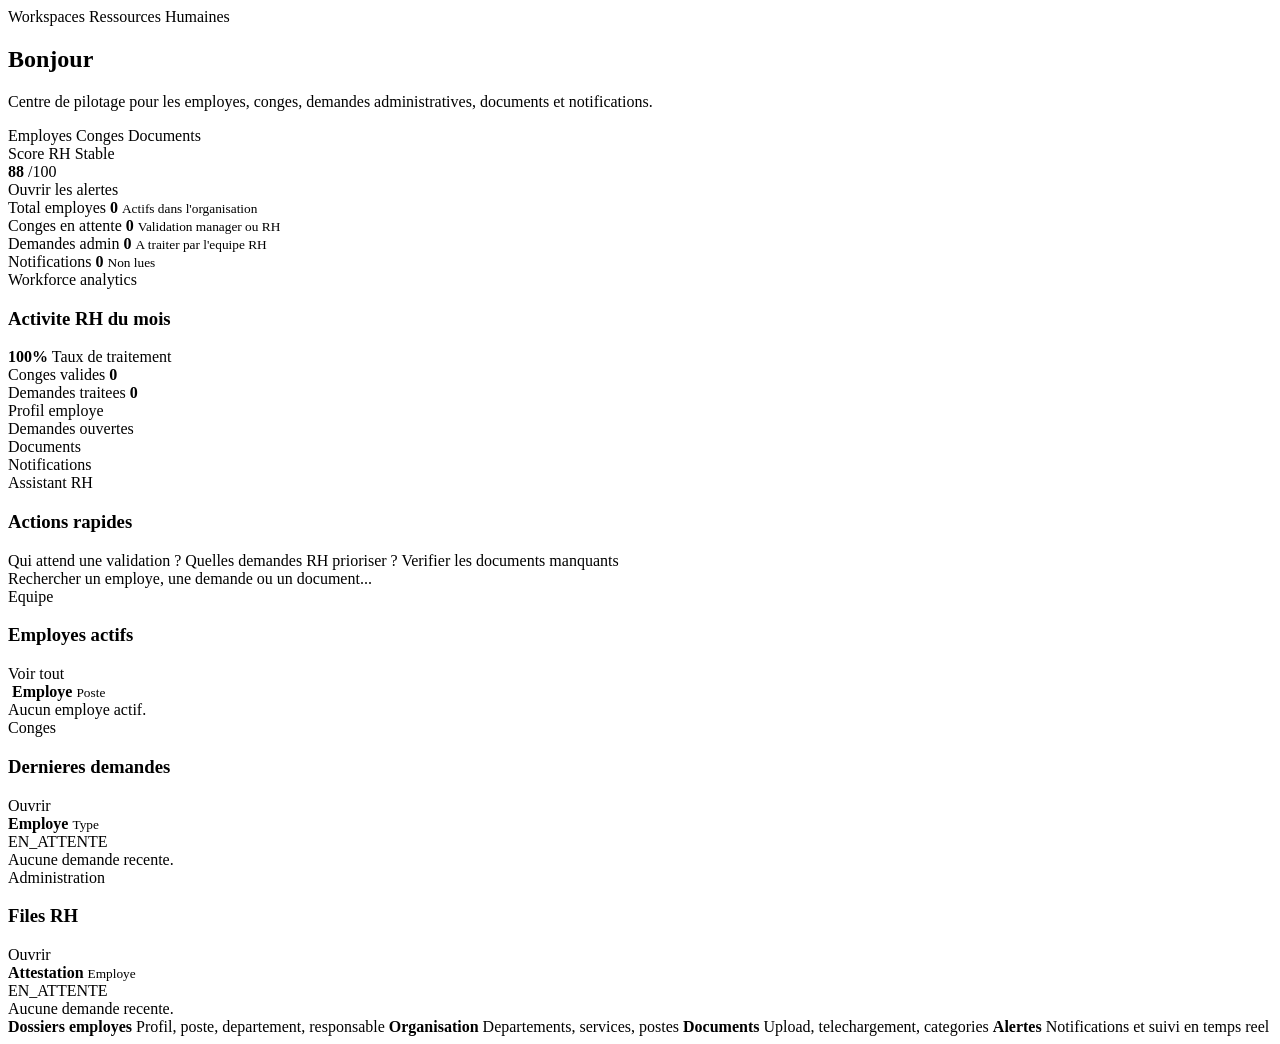
<file: hr-platform/target/classes/templates/dashboard/index.html>
<!DOCTYPE html>
<html lang="fr"
      xmlns:th="http://www.thymeleaf.org"
      xmlns:sec="http://www.thymeleaf.org/extras/spring-security"
      th:replace="~{layout/base :: layout('Command Center RH', ~{::section})}">
<body>
<section class="command-dashboard">
    <div class="command-hero">
        <div class="hero-copy">
            <div class="crumb-line">
                <i class="bi bi-house-door"></i>
                <span>Workspaces</span>
                <i class="bi bi-chevron-right"></i>
                <span>Ressources Humaines</span>
            </div>
            <h2 th:text="${'Bonjour, ' + (utilisateurConnecte != null and utilisateurConnecte.employe != null ? utilisateurConnecte.employe.prenom : 'Utilisateur')}">Bonjour</h2>
            <p>Centre de pilotage pour les employes, conges, demandes administratives, documents et notifications.</p>
            <div class="hero-actions">
                <a th:href="@{/employes}" class="btn btn-soft-pill" sec:authorize="!hasRole('EMPLOYE')">
                    <i class="bi bi-person-plus"></i><span>Employes</span>
                </a>
                <a th:href="@{/conges}" class="btn btn-soft-pill">
                    <i class="bi bi-calendar-check"></i><span>Conges</span>
                </a>
                <a th:href="@{/documents}" class="btn btn-soft-pill">
                    <i class="bi bi-folder2-open"></i><span>Documents</span>
                </a>
            </div>
        </div>
        <div class="score-card">
            <div class="score-card-top">
                <span>Score RH</span>
                <span class="score-trend"><i class="bi bi-caret-up-fill"></i> Stable</span>
            </div>
            <div class="score-meter" th:style="${'--score:' + scoreRh}">
                <div class="meter-arc"></div>
                <div class="meter-value">
                    <strong th:text="${scoreRh}">88</strong>
                    <span>/100</span>
                </div>
            </div>
            <a th:href="@{/notifications}" class="btn btn-dark rounded-pill w-100">Ouvrir les alertes</a>
        </div>
    </div>

    <div class="command-grid">
        <article class="metric-tile tile-lime">
            <div class="tile-icon"><i class="bi bi-people"></i></div>
            <span>Total employes</span>
            <strong th:text="${totalEmployesActifs}">0</strong>
            <small>Actifs dans l'organisation</small>
        </article>
        <article class="metric-tile tile-yellow">
            <div class="tile-icon"><i class="bi bi-calendar2-week"></i></div>
            <span>Conges en attente</span>
            <strong th:text="${congesEnAttente}">0</strong>
            <small>Validation manager ou RH</small>
        </article>
        <article class="metric-tile tile-coral">
            <div class="tile-icon"><i class="bi bi-file-earmark-text"></i></div>
            <span>Demandes admin</span>
            <strong th:text="${demandesAdminEnAttente}">0</strong>
            <small>A traiter par l'equipe RH</small>
        </article>
        <article class="metric-tile tile-blue">
            <div class="tile-icon"><i class="bi bi-bell"></i></div>
            <span>Notifications</span>
            <strong th:text="${notificationsDashboard}">0</strong>
            <small>Non lues</small>
        </article>
    </div>

    <div class="row g-3 align-items-stretch">
        <div class="col-12 col-xl-8">
            <div class="glass-panel workforce-panel h-100">
                <div class="panel-header command-header">
                    <div>
                        <span class="eyebrow">Workforce analytics</span>
                        <h3>Activite RH du mois</h3>
                    </div>
                    <div class="mini-actions">
                        <a th:href="@{/conges}" class="mini-icon" title="Conges"><i class="bi bi-calendar-event"></i></a>
                        <a th:href="@{/demandes}" class="mini-icon" title="Demandes"><i class="bi bi-inboxes"></i></a>
                        <a th:href="@{/documents}" class="mini-icon" title="Documents"><i class="bi bi-cloud-arrow-up"></i></a>
                    </div>
                </div>
                <div class="analytics-layout">
                    <div class="analytics-main">
                        <div class="big-number">
                            <strong th:text="${tauxTraitement + '%'}">100%</strong>
                            <span>Taux de traitement</span>
                        </div>
                        <div class="spark-bars" aria-hidden="true">
                            <span style="height: 36%"></span><span style="height: 52%"></span><span style="height: 42%"></span>
                            <span style="height: 74%"></span><span style="height: 66%"></span><span style="height: 90%"></span>
                            <span style="height: 58%"></span><span style="height: 76%"></span><span style="height: 46%"></span>
                            <span style="height: 86%"></span><span style="height: 62%"></span><span style="height: 70%"></span>
                        </div>
                    </div>
                    <div class="analytics-side">
                        <div class="stat-strip">
                            <span>Conges valides</span>
                            <strong th:text="${congesValides}">0</strong>
                        </div>
                        <div class="stat-strip accent-strip">
                            <span>Demandes traitees</span>
                            <strong th:text="${demandesTraitees}">0</strong>
                        </div>
                    </div>
                </div>
                <div class="flow-track">
                    <div class="flow-step done"><i class="bi bi-check-lg"></i><span>Profil employe</span></div>
                    <div class="flow-step active"><i class="bi bi-hourglass-split"></i><span>Demandes ouvertes</span></div>
                    <div class="flow-step"><i class="bi bi-file-earmark-arrow-up"></i><span>Documents</span></div>
                    <div class="flow-step"><i class="bi bi-bell"></i><span>Notifications</span></div>
                </div>
            </div>
        </div>
        <div class="col-12 col-xl-4">
            <div class="glass-panel assistant-panel h-100">
                <div class="panel-header command-header">
                    <div>
                        <span class="eyebrow">Assistant RH</span>
                        <h3>Actions rapides</h3>
                    </div>
                    <span class="pulse-dot"></span>
                </div>
                <div class="assistant-prompts">
                    <a th:href="@{/conges}" class="prompt-chip">Qui attend une validation ? <i class="bi bi-arrow-right"></i></a>
                    <a th:href="@{/demandes}" class="prompt-chip">Quelles demandes RH prioriser ? <i class="bi bi-arrow-right"></i></a>
                    <a th:href="@{/documents}" class="prompt-chip">Verifier les documents manquants <i class="bi bi-arrow-right"></i></a>
                </div>
                <div class="assistant-search">
                    <i class="bi bi-stars"></i>
                    <span>Rechercher un employe, une demande ou un document...</span>
                    <a th:href="@{/employes}" class="mini-icon"><i class="bi bi-grid-3x3-gap"></i></a>
                </div>
            </div>
        </div>
    </div>

    <div class="row g-3 mt-1">
        <div class="col-12 col-xxl-4">
            <div class="glass-panel h-100">
                <div class="panel-header command-header">
                    <div>
                        <span class="eyebrow">Equipe</span>
                        <h3>Employes actifs</h3>
                    </div>
                    <a th:href="@{/employes}" class="btn btn-sm btn-light rounded-pill">Voir tout</a>
                </div>
                <div class="employee-stack">
                    <a th:each="employe : ${employesPreview}"
                       th:href="@{/employes/{id}(id=${employe.id})}"
                       class="employee-row">
                        <img th:src="${'https://api.dicebear.com/9.x/personas/png?seed=' + employe.matricule}"
                             th:alt="${employe.nomComplet}">
                        <span>
                            <strong th:text="${employe.nomComplet}">Employe</strong>
                            <small th:text="${employe.poste != null ? employe.poste.libelle : 'Poste a completer'}">Poste</small>
                        </span>
                        <i class="bi bi-arrow-up-right"></i>
                    </a>
                    <div th:if="${#lists.isEmpty(employesPreview)}" class="empty-state">Aucun employe actif.</div>
                </div>
            </div>
        </div>
        <div class="col-12 col-xxl-4">
            <div class="glass-panel h-100">
                <div class="panel-header command-header">
                    <div>
                        <span class="eyebrow">Conges</span>
                        <h3>Dernieres demandes</h3>
                    </div>
                    <a th:href="@{/conges}" class="btn btn-sm btn-light rounded-pill">Ouvrir</a>
                </div>
                <div class="request-list">
                    <div th:each="demande : ${recentConges}" class="request-item">
                        <div>
                            <strong th:text="${demande.employe != null ? demande.employe.nomComplet : '-'}">Employe</strong>
                            <small th:text="${demande.type + ' - ' + demande.dateDebut + ' au ' + demande.dateFin}">Type</small>
                        </div>
                        <span th:class="${'status-badge status-' + demande.statut}" th:text="${demande.statut}">EN_ATTENTE</span>
                    </div>
                    <div th:if="${#lists.isEmpty(recentConges)}" class="empty-state">Aucune demande recente.</div>
                </div>
            </div>
        </div>
        <div class="col-12 col-xxl-4">
            <div class="glass-panel h-100">
                <div class="panel-header command-header">
                    <div>
                        <span class="eyebrow">Administration</span>
                        <h3>Files RH</h3>
                    </div>
                    <a th:href="@{/demandes}" class="btn btn-sm btn-light rounded-pill">Ouvrir</a>
                </div>
                <div class="request-list">
                    <div th:each="demande : ${recentDemandesAdmin}" class="request-item">
                        <div>
                            <strong th:text="${demande.typeDemande}">Attestation</strong>
                            <small th:text="${demande.employe != null ? demande.employe.nomComplet : '-'}">Employe</small>
                        </div>
                        <span th:class="${'status-badge status-' + demande.statut}" th:text="${demande.statut}">EN_ATTENTE</span>
                    </div>
                    <div th:if="${#lists.isEmpty(recentDemandesAdmin)}" class="empty-state">Aucune demande recente.</div>
                </div>
            </div>
        </div>
    </div>

    <div class="feature-dock">
        <a th:href="@{/employes}" class="feature-card" sec:authorize="!hasRole('EMPLOYE')">
            <i class="bi bi-person-vcard"></i>
            <strong>Dossiers employes</strong>
            <span>Profil, poste, departement, responsable</span>
        </a>
        <a th:href="@{/departements}" class="feature-card" sec:authorize="hasAnyRole('ADMIN','RESPONSABLE_RH')">
            <i class="bi bi-diagram-3"></i>
            <strong>Organisation</strong>
            <span>Departements, services, postes</span>
        </a>
        <a th:href="@{/documents}" class="feature-card">
            <i class="bi bi-cloud-arrow-up"></i>
            <strong>Documents</strong>
            <span>Upload, telechargement, categories</span>
        </a>
        <a th:href="@{/notifications}" class="feature-card">
            <i class="bi bi-bell"></i>
            <strong>Alertes</strong>
            <span>Notifications et suivi en temps reel</span>
        </a>
    </div>
</section>
</body>
</html>
</file>
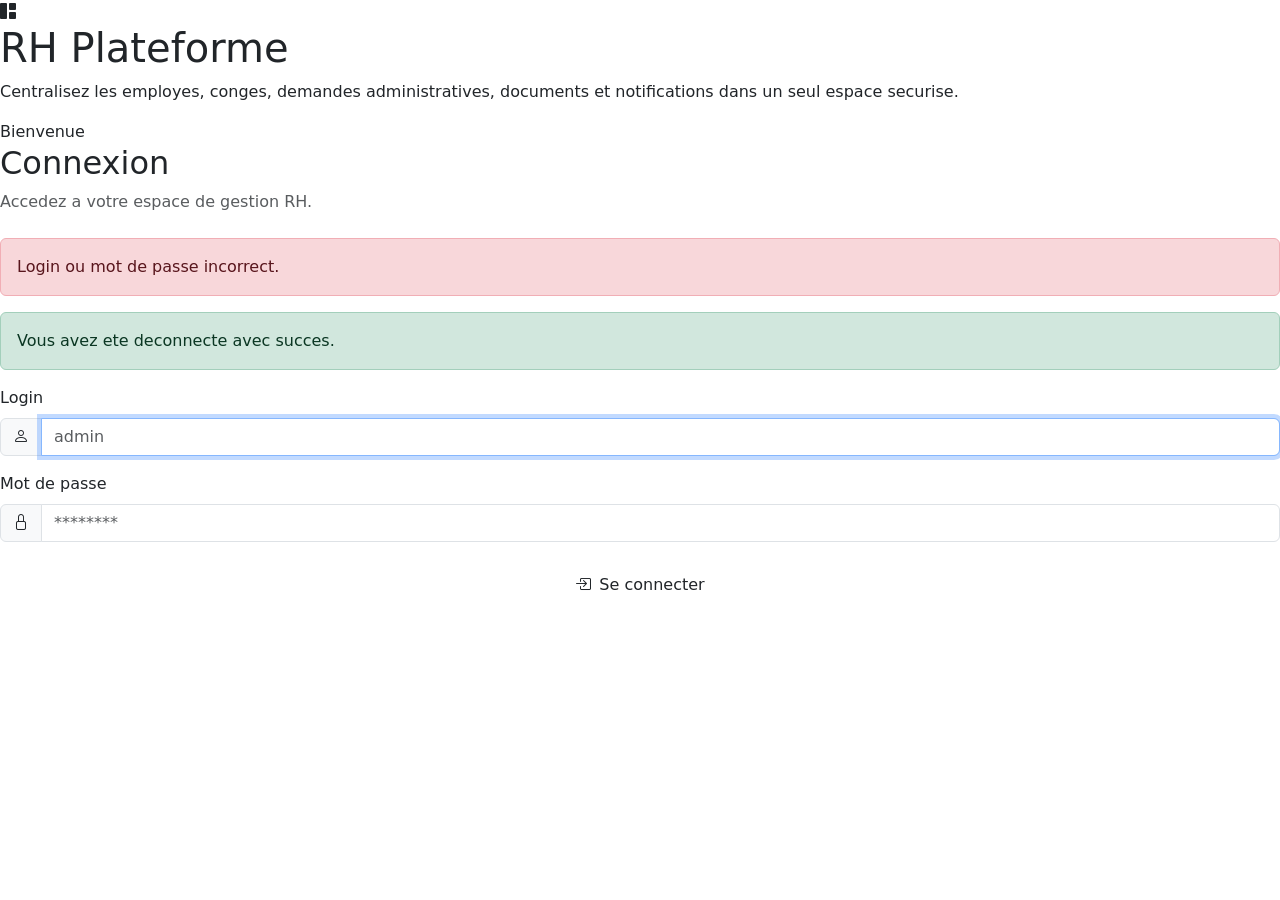
<file: hr-platform/target/classes/templates/auth/login.html>
<!DOCTYPE html>
<html lang="fr" xmlns:th="http://www.thymeleaf.org">
<head>
    <meta charset="UTF-8">
    <meta name="viewport" content="width=device-width, initial-scale=1">
    <title>Connexion - RH Plateforme</title>
    <link rel="preconnect" href="https://fonts.googleapis.com">
    <link rel="preconnect" href="https://fonts.gstatic.com" crossorigin>
    <link href="https://fonts.googleapis.com/css2?family=Nunito:wght@400;600;700;800&display=swap" rel="stylesheet">
    <link href="https://cdn.jsdelivr.net/npm/bootstrap@5.3.3/dist/css/bootstrap.min.css" rel="stylesheet">
    <link href="https://cdn.jsdelivr.net/npm/bootstrap-icons@1.11.3/font/bootstrap-icons.css" rel="stylesheet">
    <link rel="icon" type="image/svg+xml" th:href="@{/favicon.svg}">
    <link rel="stylesheet" th:href="@{/css/main.css}">
</head>
<body class="login-body">
<main class="login-shell">
    <section class="login-card">
        <div class="login-panel">
            <div class="login-logo"><i class="bi bi-grid-1x2-fill"></i></div>
            <h1>RH Plateforme</h1>
            <p>Centralisez les employes, conges, demandes administratives, documents et notifications dans un seul espace securise.</p>
        </div>
        <div class="login-form-panel">
            <div class="mb-4">
                <span class="login-kicker">Bienvenue</span>
                <h2>Connexion</h2>
                <p class="text-muted mb-0">Accedez a votre espace de gestion RH.</p>
            </div>

            <div th:if="${param.error}" class="alert alert-danger">
                Login ou mot de passe incorrect.
            </div>
            <div th:if="${param.logout}" class="alert alert-success">
                Vous avez ete deconnecte avec succes.
            </div>

            <form th:action="@{/login}" method="post">
                <input type="hidden" th:name="${_csrf.parameterName}" th:value="${_csrf.token}">
                <div class="mb-3">
                    <label for="login" class="form-label">Login</label>
                    <div class="input-group">
                        <span class="input-group-text"><i class="bi bi-person"></i></span>
                        <input type="text" id="login" name="login" class="form-control" placeholder="admin" autocomplete="username" required autofocus>
                    </div>
                </div>
                <div class="mb-4">
                    <label for="motDePasse" class="form-label">Mot de passe</label>
                    <div class="input-group">
                        <span class="input-group-text"><i class="bi bi-lock"></i></span>
                        <input type="password" id="motDePasse" name="motDePasse" class="form-control" placeholder="********" autocomplete="current-password" required>
                    </div>
                </div>
                <button type="submit" class="btn btn-accent w-100">
                    <i class="bi bi-box-arrow-in-right me-2"></i>Se connecter
                </button>
            </form>
        </div>
    </section>
</main>
<script src="https://cdn.jsdelivr.net/npm/bootstrap@5.3.3/dist/js/bootstrap.bundle.min.js"></script>
</body>
</html>
</file>
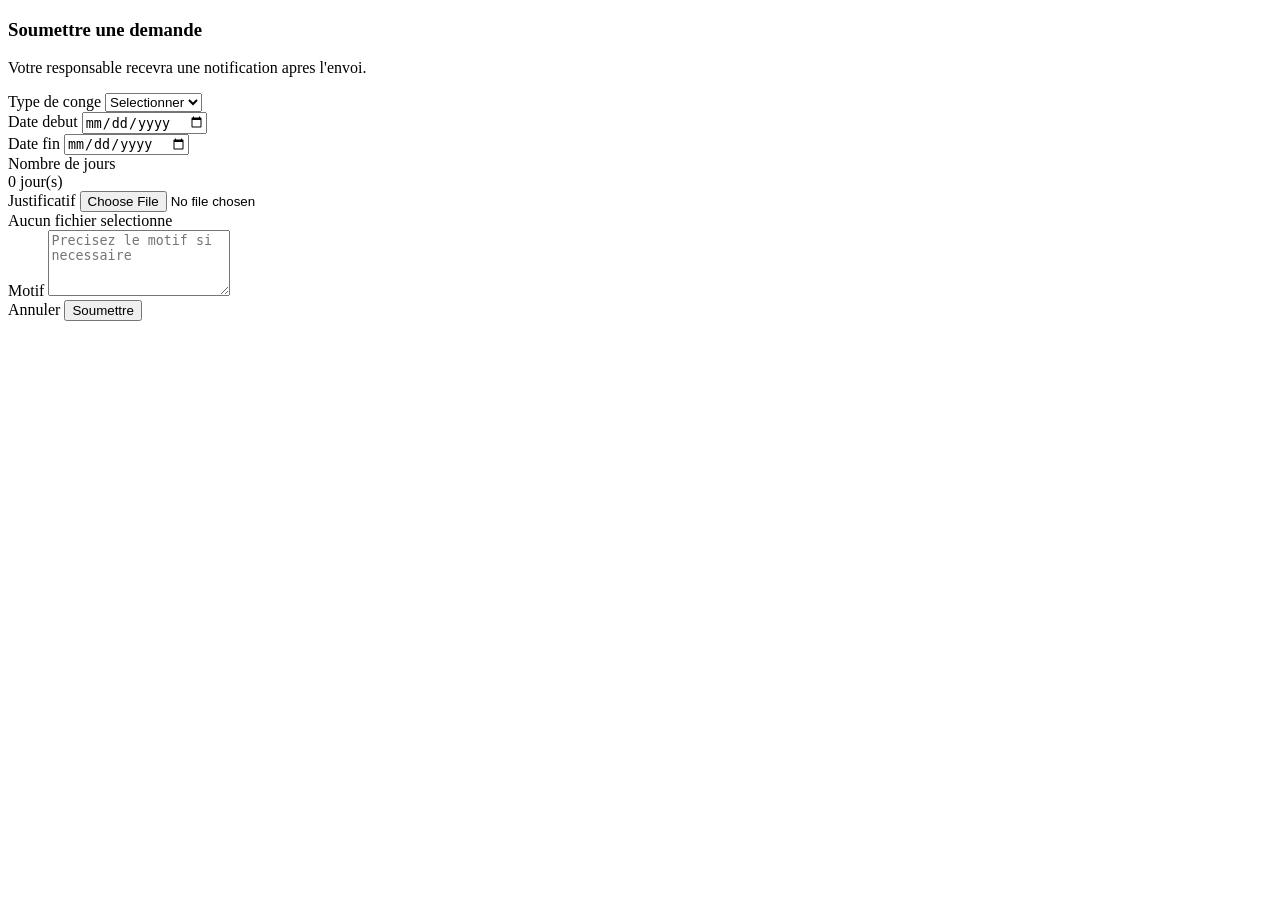
<file: hr-platform/target/classes/templates/conges/form.html>
<!DOCTYPE html>
<html lang="fr"
      xmlns:th="http://www.thymeleaf.org"
      th:replace="~{layout/base :: layout('Nouvelle demande de conge', ~{::section})}">
<body>
<section>
    <div class="form-panel">
        <div class="panel-header">
            <div>
                <h3>Soumettre une demande</h3>
                <p class="mb-0">Votre responsable recevra une notification apres l'envoi.</p>
            </div>
        </div>

        <form th:action="@{/conges/soumettre}" th:object="${demandeConge}" method="post" enctype="multipart/form-data" class="row g-3">
            <input type="hidden" th:name="${_csrf.parameterName}" th:value="${_csrf.token}">
            <div class="col-md-4">
                <label class="form-label">Type de conge</label>
                <select class="form-select" th:field="*{type}" required>
                    <option value="">Selectionner</option>
                    <option th:each="type : ${types}" th:value="${type}" th:text="${type}">ANNUEL</option>
                </select>
                <div class="text-danger small" th:if="${#fields.hasErrors('type')}" th:errors="*{type}"></div>
            </div>
            <div class="col-md-4">
                <label class="form-label">Date debut</label>
                <input type="date" class="form-control" id="dateDebut" th:field="*{dateDebut}" required>
                <div class="text-danger small" th:if="${#fields.hasErrors('dateDebut')}" th:errors="*{dateDebut}"></div>
            </div>
            <div class="col-md-4">
                <label class="form-label">Date fin</label>
                <input type="date" class="form-control" id="dateFin" th:field="*{dateFin}" required>
                <div class="text-danger small" th:if="${#fields.hasErrors('dateFin')}" th:errors="*{dateFin}"></div>
            </div>
            <div class="col-md-4">
                <label class="form-label">Nombre de jours</label>
                <div class="form-control bg-light" id="nombreJours">0 jour(s)</div>
            </div>
            <div class="col-md-8 file-field">
                <label class="form-label">Justificatif</label>
                <input type="file" name="justificatif" class="form-control">
                <div class="form-text selected-file">Aucun fichier selectionne</div>
            </div>
            <div class="col-12">
                <label class="form-label">Motif</label>
                <textarea class="form-control" rows="4" th:field="*{motif}" placeholder="Precisez le motif si necessaire"></textarea>
            </div>
            <div class="col-12 d-flex justify-content-end gap-2">
                <a th:href="@{/conges}" class="btn btn-light">Annuler</a>
                <button type="submit" class="btn btn-accent">
                    <i class="bi bi-send me-2"></i>Soumettre
                </button>
            </div>
        </form>
    </div>
</section>
</body>
</html>
</file>
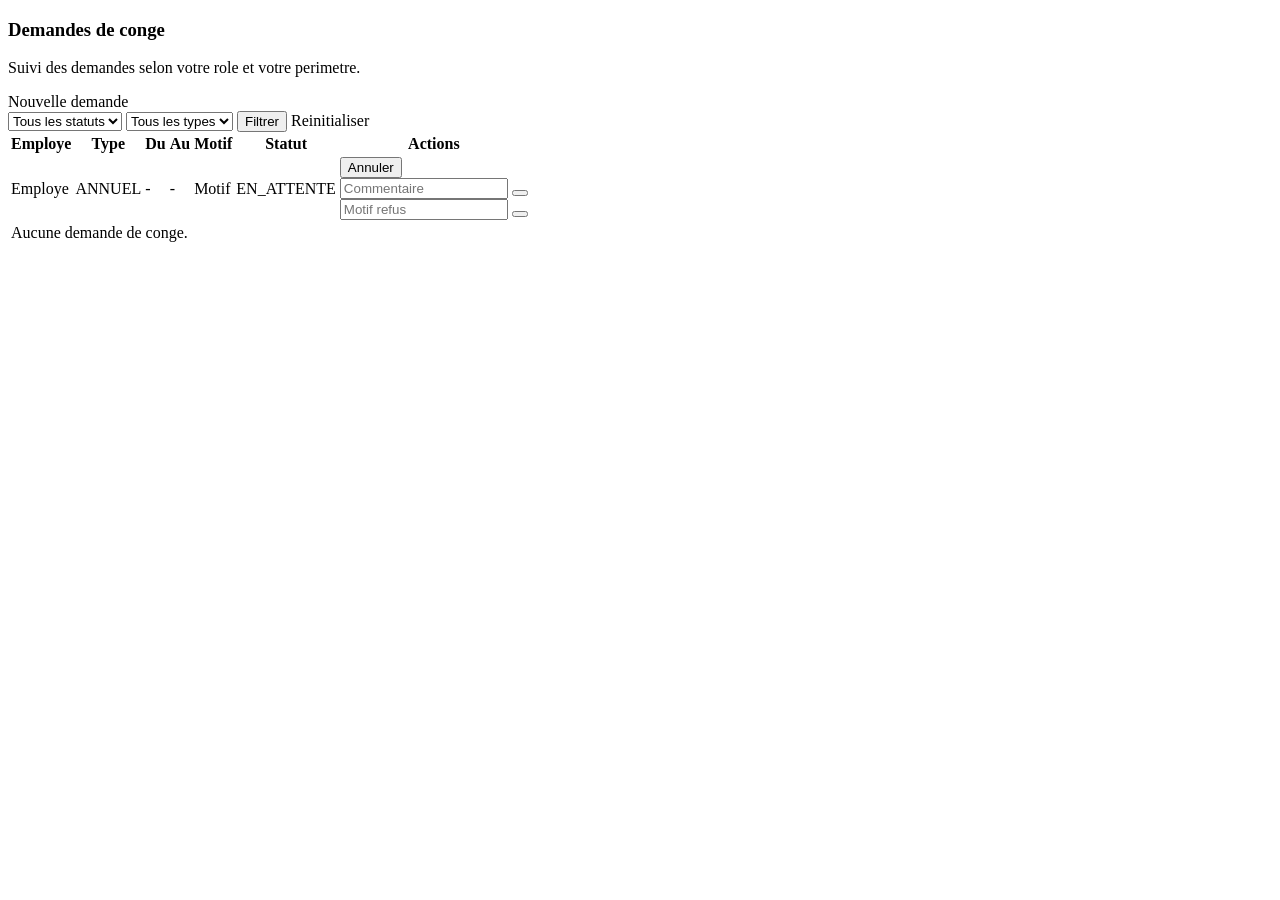
<file: hr-platform/target/classes/templates/conges/list.html>
<!DOCTYPE html>
<html lang="fr"
      xmlns:th="http://www.thymeleaf.org"
      xmlns:sec="http://www.thymeleaf.org/extras/spring-security"
      th:replace="~{layout/base :: layout('Conges & Absences', ~{::section})}">
<body>
<section>
    <div class="panel">
        <div class="panel-header">
            <div>
                <h3>Demandes de conge</h3>
                <p class="mb-0">Suivi des demandes selon votre role et votre perimetre.</p>
            </div>
            <a th:href="@{/conges/nouveau}" class="btn btn-accent">
                <i class="bi bi-plus-lg me-2"></i>Nouvelle demande
            </a>
        </div>

        <form th:action="@{/conges}" method="get" class="filter-row">
            <select class="form-select" name="statut" style="max-width: 220px;">
                <option value="">Tous les statuts</option>
                <option th:each="statut : ${statuts}" th:value="${statut}" th:selected="${statutFiltre == statut}" th:text="${statut}">Statut</option>
            </select>
            <select class="form-select" name="type" style="max-width: 220px;">
                <option value="">Tous les types</option>
                <option th:each="type : ${types}" th:value="${type}" th:selected="${typeFiltre == type}" th:text="${type}">Type</option>
            </select>
            <button type="submit" class="btn btn-outline-primary">Filtrer</button>
            <a th:href="@{/conges}" class="btn btn-light">Reinitialiser</a>
        </form>

        <div class="table-responsive">
            <table class="table align-middle">
                <thead>
                <tr>
                    <th>Employe</th>
                    <th>Type</th>
                    <th>Du</th>
                    <th>Au</th>
                    <th>Motif</th>
                    <th>Statut</th>
                    <th class="text-end">Actions</th>
                </tr>
                </thead>
                <tbody>
                <tr th:each="demande : ${demandes}">
                    <td th:text="${demande.employe != null ? demande.employe.nomComplet : '-'}">Employe</td>
                    <td th:text="${demande.type}">ANNUEL</td>
                    <td th:text="${demande.dateDebut}">-</td>
                    <td th:text="${demande.dateFin}">-</td>
                    <td th:text="${demande.motif ?: '-'}">Motif</td>
                    <td><span th:class="'status-badge status-' + ${demande.statut}" th:text="${demande.statut}">EN_ATTENTE</span></td>
                    <td class="text-end">
                        <div class="d-flex flex-column flex-xl-row justify-content-end gap-1">
                            <form th:if="${demande.statut.name() == 'EN_ATTENTE'
                                      and utilisateurConnecte != null
                                      and utilisateurConnecte.employe != null
                                      and demande.employe != null
                                      and demande.employe.id == utilisateurConnecte.employe.id}"
                                  th:action="@{/conges/{id}/annuler(id=${demande.id})}" method="post" class="confirm-delete">
                                <input type="hidden" th:name="${_csrf.parameterName}" th:value="${_csrf.token}">
                                <button type="submit" class="btn btn-sm btn-outline-secondary btn-compact">
                                    <i class="bi bi-x-circle"></i><span>Annuler</span>
                                </button>
                            </form>
                            <form th:if="${demande.statut.name() == 'EN_ATTENTE'}"
                                  th:action="@{/conges/{id}/valider(id=${demande.id})}" method="post"
                                  class="d-flex gap-1 justify-content-end"
                                  sec:authorize="hasAnyRole('RESPONSABLE_HIERARCHIQUE','RESPONSABLE_RH','ADMIN')">
                                <input type="hidden" th:name="${_csrf.parameterName}" th:value="${_csrf.token}">
                                <input type="text" name="commentaire" class="form-control form-control-sm" placeholder="Commentaire" style="max-width: 160px;">
                                <button type="submit" class="btn btn-sm btn-success btn-compact">
                                    <i class="bi bi-check-lg"></i>
                                </button>
                            </form>
                            <form th:if="${demande.statut.name() == 'EN_ATTENTE'}"
                                  th:action="@{/conges/{id}/refuser(id=${demande.id})}" method="post"
                                  class="d-flex gap-1 justify-content-end"
                                  sec:authorize="hasAnyRole('RESPONSABLE_HIERARCHIQUE','RESPONSABLE_RH','ADMIN')">
                                <input type="hidden" th:name="${_csrf.parameterName}" th:value="${_csrf.token}">
                                <input type="text" name="commentaire" class="form-control form-control-sm" placeholder="Motif refus" style="max-width: 160px;">
                                <button type="submit" class="btn btn-sm btn-danger btn-compact">
                                    <i class="bi bi-x-lg"></i>
                                </button>
                            </form>
                        </div>
                    </td>
                </tr>
                <tr th:if="${#lists.isEmpty(demandes)}">
                    <td colspan="7" class="empty-state">Aucune demande de conge.</td>
                </tr>
                </tbody>
            </table>
        </div>
    </div>
</section>
</body>
</html>
</file>
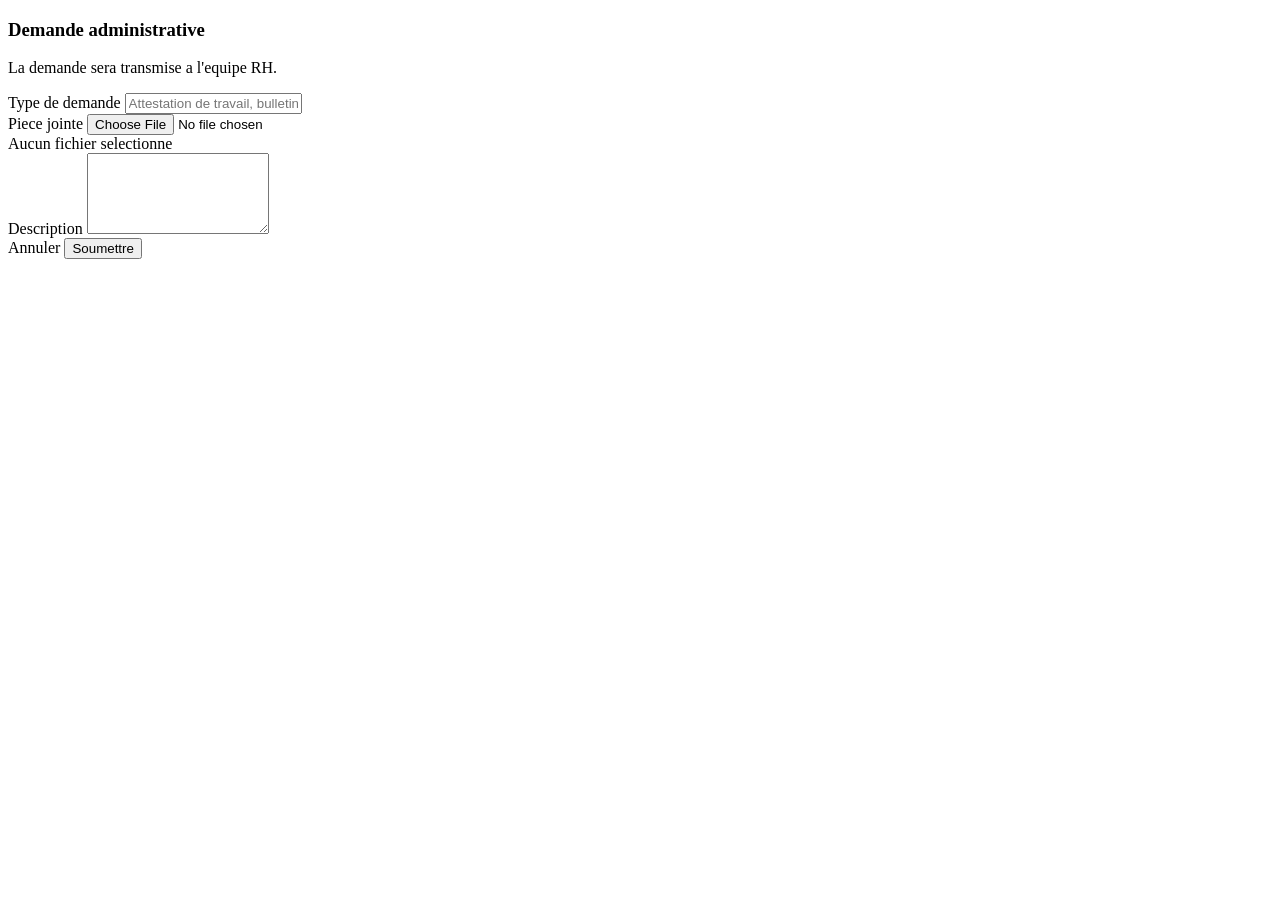
<file: hr-platform/target/classes/templates/demandes/form.html>
<!DOCTYPE html>
<html lang="fr"
      xmlns:th="http://www.thymeleaf.org"
      th:replace="~{layout/base :: layout('Nouvelle demande administrative', ~{::section})}">
<body>
<section>
    <div class="form-panel">
        <div class="panel-header">
            <div>
                <h3>Demande administrative</h3>
                <p class="mb-0">La demande sera transmise a l'equipe RH.</p>
            </div>
        </div>

        <form th:action="@{/demandes/soumettre}" th:object="${demandeAdministrative}" method="post" enctype="multipart/form-data" class="row g-3">
            <input type="hidden" th:name="${_csrf.parameterName}" th:value="${_csrf.token}">
            <div class="col-md-5">
                <label class="form-label">Type de demande</label>
                <input type="text" class="form-control" th:field="*{typeDemande}" placeholder="Attestation de travail, bulletin..." required>
                <div class="text-danger small" th:if="${#fields.hasErrors('typeDemande')}" th:errors="*{typeDemande}"></div>
            </div>
            <div class="col-md-7 file-field">
                <label class="form-label">Piece jointe</label>
                <input type="file" name="pieceJointe" class="form-control">
                <div class="form-text selected-file">Aucun fichier selectionne</div>
            </div>
            <div class="col-12">
                <label class="form-label">Description</label>
                <textarea class="form-control" rows="5" th:field="*{description}" required></textarea>
                <div class="text-danger small" th:if="${#fields.hasErrors('description')}" th:errors="*{description}"></div>
            </div>
            <div class="col-12 d-flex justify-content-end gap-2">
                <a th:href="@{/demandes}" class="btn btn-light">Annuler</a>
                <button type="submit" class="btn btn-accent">
                    <i class="bi bi-send me-2"></i>Soumettre
                </button>
            </div>
        </form>
    </div>
</section>
</body>
</html>
</file>
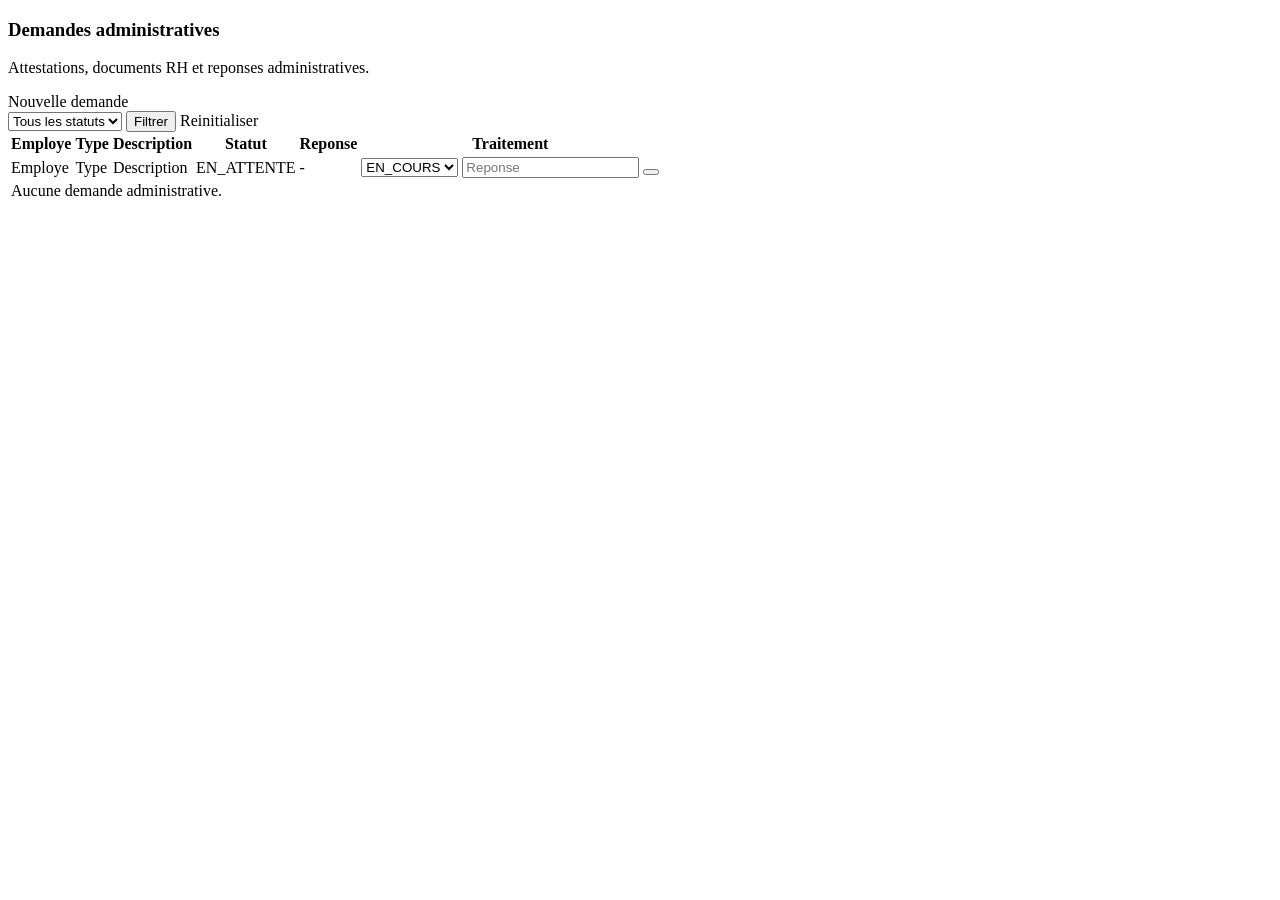
<file: hr-platform/target/classes/templates/demandes/list.html>
<!DOCTYPE html>
<html lang="fr"
      xmlns:th="http://www.thymeleaf.org"
      xmlns:sec="http://www.thymeleaf.org/extras/spring-security"
      th:replace="~{layout/base :: layout('Demandes Admin', ~{::section})}">
<body>
<section>
    <div class="panel">
        <div class="panel-header">
            <div>
                <h3>Demandes administratives</h3>
                <p class="mb-0">Attestations, documents RH et reponses administratives.</p>
            </div>
            <a th:href="@{/demandes/nouvelle}" class="btn btn-accent">
                <i class="bi bi-plus-lg me-2"></i>Nouvelle demande
            </a>
        </div>

        <form th:action="@{/demandes}" method="get" class="filter-row">
            <select class="form-select" name="statut" style="max-width: 240px;">
                <option value="">Tous les statuts</option>
                <option th:each="statut : ${statuts}" th:value="${statut}" th:selected="${statutFiltre == statut}" th:text="${statut}">Statut</option>
            </select>
            <button type="submit" class="btn btn-outline-primary">Filtrer</button>
            <a th:href="@{/demandes}" class="btn btn-light">Reinitialiser</a>
        </form>

        <div class="table-responsive">
            <table class="table align-middle">
                <thead>
                <tr>
                    <th>Employe</th>
                    <th>Type</th>
                    <th>Description</th>
                    <th>Statut</th>
                    <th>Reponse</th>
                    <th class="text-end">Traitement</th>
                </tr>
                </thead>
                <tbody>
                <tr th:each="demande : ${demandes}">
                    <td th:text="${demande.employe != null ? demande.employe.nomComplet : '-'}">Employe</td>
                    <td class="fw-bold" th:text="${demande.typeDemande}">Type</td>
                    <td th:text="${demande.description}">Description</td>
                    <td><span th:class="'status-badge status-' + ${demande.statut}" th:text="${demande.statut}">EN_ATTENTE</span></td>
                    <td th:text="${demande.reponse ?: '-'}">-</td>
                    <td class="text-end">
                        <form th:action="@{/demandes/{id}/traiter(id=${demande.id})}" method="post" class="d-flex flex-wrap justify-content-end gap-1"
                              sec:authorize="hasAnyRole('RESPONSABLE_RH','ADMIN')">
                            <input type="hidden" th:name="${_csrf.parameterName}" th:value="${_csrf.token}">
                            <select name="statut" class="form-select form-select-sm" style="max-width: 150px;">
                                <option value="EN_COURS">EN_COURS</option>
                                <option value="VALIDEE">VALIDEE</option>
                                <option value="REFUSEE">REFUSEE</option>
                                <option value="CLOTUREE">CLOTUREE</option>
                            </select>
                            <input type="text" name="reponse" class="form-control form-control-sm" placeholder="Reponse" style="max-width: 220px;" required>
                            <button type="submit" class="btn btn-sm btn-accent btn-compact">
                                <i class="bi bi-check2-circle"></i>
                            </button>
                        </form>
                    </td>
                </tr>
                <tr th:if="${#lists.isEmpty(demandes)}">
                    <td colspan="6" class="empty-state">Aucune demande administrative.</td>
                </tr>
                </tbody>
            </table>
        </div>
    </div>
</section>
</body>
</html>
</file>
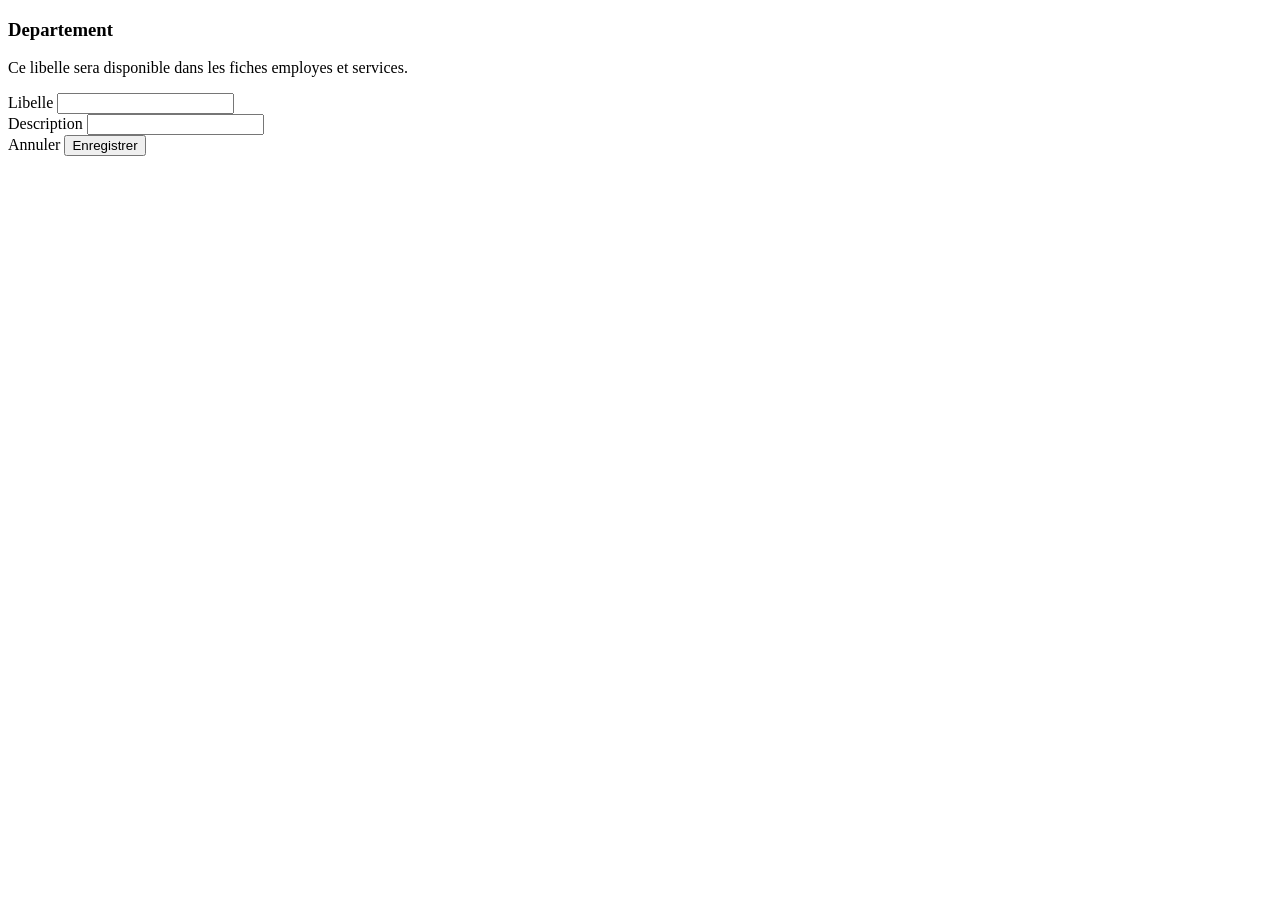
<file: hr-platform/target/classes/templates/departements/form.html>
<!DOCTYPE html>
<html lang="fr"
      xmlns:th="http://www.thymeleaf.org"
      th:replace="~{layout/base :: layout('Departement', ~{::section})}">
<body>
<section>
    <div class="form-panel">
        <div class="panel-header">
            <div>
                <h3 th:text="${departement.id == null ? 'Nouveau departement' : 'Modifier departement'}">Departement</h3>
                <p class="mb-0">Ce libelle sera disponible dans les fiches employes et services.</p>
            </div>
        </div>
        <form th:action="@{/departements/sauvegarder}" th:object="${departement}" method="post" class="row g-3">
            <input type="hidden" th:name="${_csrf.parameterName}" th:value="${_csrf.token}">
            <input type="hidden" th:field="*{id}">
            <div class="col-md-5">
                <label class="form-label">Libelle</label>
                <input type="text" class="form-control" th:field="*{libelle}" required>
                <div class="text-danger small" th:if="${#fields.hasErrors('libelle')}" th:errors="*{libelle}"></div>
            </div>
            <div class="col-md-7">
                <label class="form-label">Description</label>
                <input type="text" class="form-control" th:field="*{description}">
            </div>
            <div class="col-12 d-flex justify-content-end gap-2">
                <a th:href="@{/departements}" class="btn btn-light">Annuler</a>
                <button type="submit" class="btn btn-accent">
                    <i class="bi bi-save me-2"></i>Enregistrer
                </button>
            </div>
        </form>
    </div>
</section>
</body>
</html>
</file>
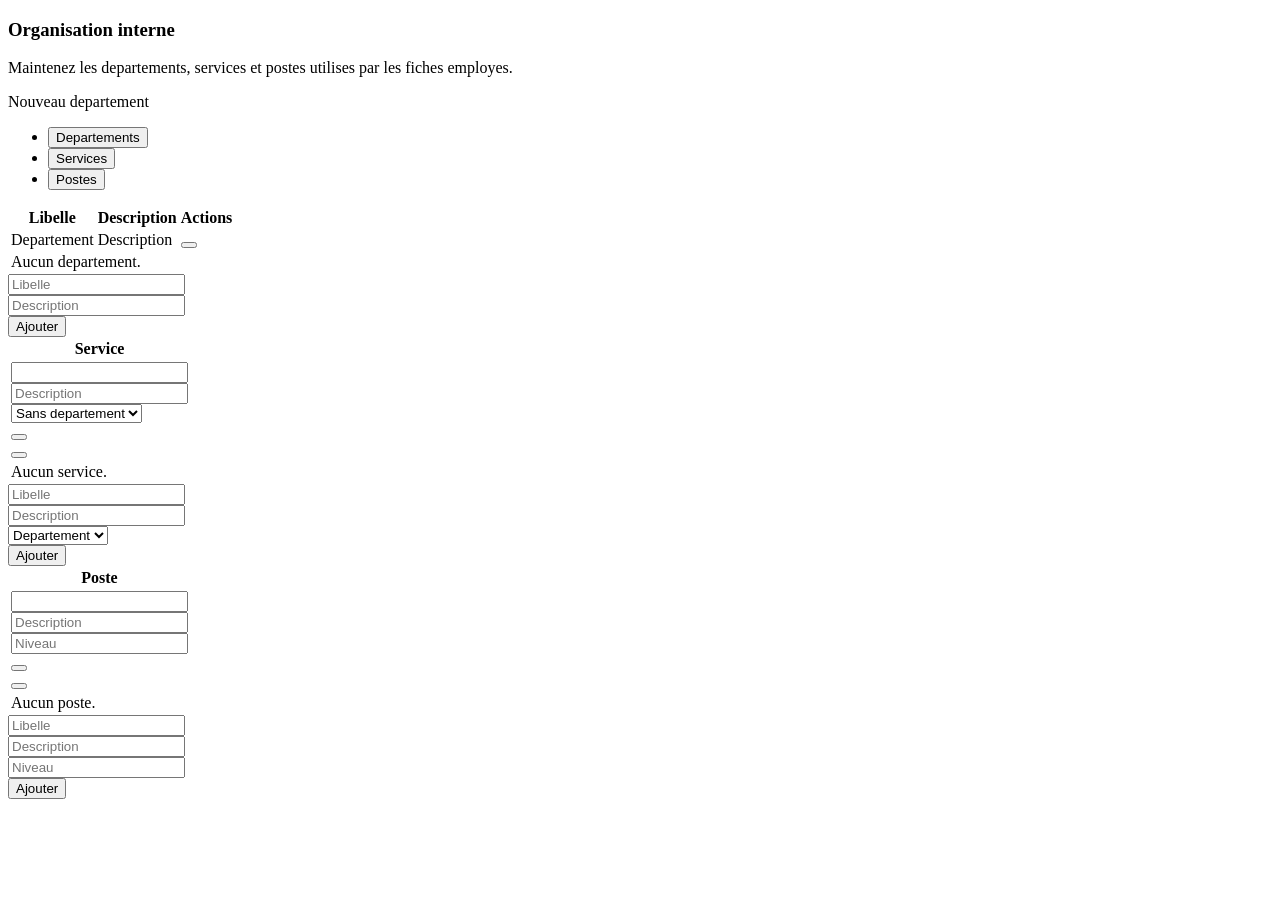
<file: hr-platform/target/classes/templates/departements/list.html>
<!DOCTYPE html>
<html lang="fr"
      xmlns:th="http://www.thymeleaf.org"
      th:replace="~{layout/base :: layout('Departements', ~{::section})}">
<body>
<section>
    <div class="panel">
        <div class="panel-header">
            <div>
                <h3>Organisation interne</h3>
                <p class="mb-0">Maintenez les departements, services et postes utilises par les fiches employes.</p>
            </div>
            <a th:href="@{/departements/nouveau}" class="btn btn-accent">
                <i class="bi bi-plus-lg me-2"></i>Nouveau departement
            </a>
        </div>

        <ul class="nav nav-tabs" id="orgTabs" role="tablist">
            <li class="nav-item" role="presentation">
                <button class="nav-link active" id="departements-tab" data-bs-toggle="tab" data-bs-target="#departements-pane" type="button" role="tab">Departements</button>
            </li>
            <li class="nav-item" role="presentation">
                <button class="nav-link" id="services-tab" data-bs-toggle="tab" data-bs-target="#services-pane" type="button" role="tab">Services</button>
            </li>
            <li class="nav-item" role="presentation">
                <button class="nav-link" id="postes-tab" data-bs-toggle="tab" data-bs-target="#postes-pane" type="button" role="tab">Postes</button>
            </li>
        </ul>

        <div class="tab-content pt-3">
            <div class="tab-pane fade show active" id="departements-pane" role="tabpanel" aria-labelledby="departements-tab">
                <div class="table-responsive">
                    <table class="table align-middle">
                        <thead>
                        <tr><th>Libelle</th><th>Description</th><th class="text-end">Actions</th></tr>
                        </thead>
                        <tbody>
                        <tr th:each="departement : ${departements}">
                            <td class="fw-bold" th:text="${departement.libelle}">Departement</td>
                            <td th:text="${departement.description ?: '-'}">Description</td>
                            <td class="text-end">
                                <div class="d-inline-flex gap-1">
                                    <a th:href="@{/departements/{id}/modifier(id=${departement.id})}" class="btn btn-sm btn-outline-primary btn-compact">
                                        <i class="bi bi-pencil"></i>
                                    </a>
                                    <form th:action="@{/departements/{id}/supprimer(id=${departement.id})}" method="post" class="confirm-delete">
                                        <input type="hidden" th:name="${_csrf.parameterName}" th:value="${_csrf.token}">
                                        <button type="submit" class="btn btn-sm btn-outline-danger btn-compact">
                                            <i class="bi bi-trash"></i>
                                        </button>
                                    </form>
                                </div>
                            </td>
                        </tr>
                        <tr th:if="${#lists.isEmpty(departements)}"><td colspan="3" class="empty-state">Aucun departement.</td></tr>
                        </tbody>
                    </table>
                </div>
                <form th:action="@{/departements/sauvegarder}" th:object="${departementForm}" method="post" class="row g-2 mt-3">
                    <input type="hidden" th:name="${_csrf.parameterName}" th:value="${_csrf.token}">
                    <div class="col-md-4">
                        <input type="text" class="form-control" th:field="*{libelle}" placeholder="Libelle" required>
                    </div>
                    <div class="col-md-6">
                        <input type="text" class="form-control" th:field="*{description}" placeholder="Description">
                    </div>
                    <div class="col-md-2">
                        <button class="btn btn-accent w-100" type="submit">Ajouter</button>
                    </div>
                </form>
            </div>

            <div class="tab-pane fade" id="services-pane" role="tabpanel" aria-labelledby="services-tab">
                <div class="table-responsive">
                    <table class="table align-middle">
                        <thead>
                        <tr><th>Service</th></tr>
                        </thead>
                        <tbody>
                        <tr th:each="service : ${services}">
                            <td>
                                <form th:action="@{/services/sauvegarder}" method="post" class="row g-2 align-items-center">
                                    <input type="hidden" th:name="${_csrf.parameterName}" th:value="${_csrf.token}">
                                    <input type="hidden" name="id" th:value="${service.id}">
                                    <div class="col-lg-3">
                                        <input type="text" name="libelle" class="form-control" th:value="${service.libelle}" required>
                                    </div>
                                    <div class="col-lg-4">
                                        <input type="text" name="description" class="form-control" th:value="${service.description}" placeholder="Description">
                                    </div>
                                    <div class="col-lg-3">
                                        <select name="departement.id" class="form-select">
                                            <option value="">Sans departement</option>
                                            <option th:each="departement : ${departements}"
                                                    th:value="${departement.id}"
                                                    th:selected="${service.departement != null and service.departement.id == departement.id}"
                                                    th:text="${departement.libelle}">Departement</option>
                                        </select>
                                    </div>
                                    <div class="col-lg-2 d-flex gap-1 justify-content-end">
                                        <button class="btn btn-sm btn-outline-primary btn-compact" type="submit"><i class="bi bi-save"></i></button>
                                    </div>
                                </form>
                                <form th:action="@{/services/{id}/supprimer(id=${service.id})}" method="post" class="confirm-delete mt-2 text-end">
                                    <input type="hidden" th:name="${_csrf.parameterName}" th:value="${_csrf.token}">
                                    <button class="btn btn-sm btn-outline-danger btn-compact" type="submit"><i class="bi bi-trash"></i></button>
                                </form>
                            </td>
                        </tr>
                        <tr th:if="${#lists.isEmpty(services)}"><td class="empty-state">Aucun service.</td></tr>
                        </tbody>
                    </table>
                </div>
                <form th:action="@{/services/sauvegarder}" th:object="${serviceForm}" method="post" class="row g-2 mt-3">
                    <input type="hidden" th:name="${_csrf.parameterName}" th:value="${_csrf.token}">
                    <div class="col-md-3">
                        <input type="text" class="form-control" th:field="*{libelle}" placeholder="Libelle" required>
                    </div>
                    <div class="col-md-4">
                        <input type="text" class="form-control" th:field="*{description}" placeholder="Description">
                    </div>
                    <div class="col-md-3">
                        <select class="form-select" name="departement.id">
                            <option value="">Departement</option>
                            <option th:each="departement : ${departements}" th:value="${departement.id}" th:text="${departement.libelle}">Departement</option>
                        </select>
                    </div>
                    <div class="col-md-2">
                        <button class="btn btn-accent w-100" type="submit">Ajouter</button>
                    </div>
                </form>
            </div>

            <div class="tab-pane fade" id="postes-pane" role="tabpanel" aria-labelledby="postes-tab">
                <div class="table-responsive">
                    <table class="table align-middle">
                        <thead>
                        <tr><th>Poste</th></tr>
                        </thead>
                        <tbody>
                        <tr th:each="poste : ${postes}">
                            <td>
                                <form th:action="@{/postes/sauvegarder}" method="post" class="row g-2 align-items-center">
                                    <input type="hidden" th:name="${_csrf.parameterName}" th:value="${_csrf.token}">
                                    <input type="hidden" name="id" th:value="${poste.id}">
                                    <div class="col-lg-3">
                                        <input type="text" name="libelle" class="form-control" th:value="${poste.libelle}" required>
                                    </div>
                                    <div class="col-lg-4">
                                        <input type="text" name="description" class="form-control" th:value="${poste.description}" placeholder="Description">
                                    </div>
                                    <div class="col-lg-3">
                                        <input type="text" name="niveau" class="form-control" th:value="${poste.niveau}" placeholder="Niveau">
                                    </div>
                                    <div class="col-lg-2 text-end">
                                        <button class="btn btn-sm btn-outline-primary btn-compact" type="submit"><i class="bi bi-save"></i></button>
                                    </div>
                                </form>
                                <form th:action="@{/postes/{id}/supprimer(id=${poste.id})}" method="post" class="confirm-delete mt-2 text-end">
                                    <input type="hidden" th:name="${_csrf.parameterName}" th:value="${_csrf.token}">
                                    <button class="btn btn-sm btn-outline-danger btn-compact" type="submit"><i class="bi bi-trash"></i></button>
                                </form>
                            </td>
                        </tr>
                        <tr th:if="${#lists.isEmpty(postes)}"><td class="empty-state">Aucun poste.</td></tr>
                        </tbody>
                    </table>
                </div>
                <form th:action="@{/postes/sauvegarder}" th:object="${posteForm}" method="post" class="row g-2 mt-3">
                    <input type="hidden" th:name="${_csrf.parameterName}" th:value="${_csrf.token}">
                    <div class="col-md-3">
                        <input type="text" class="form-control" th:field="*{libelle}" placeholder="Libelle" required>
                    </div>
                    <div class="col-md-4">
                        <input type="text" class="form-control" th:field="*{description}" placeholder="Description">
                    </div>
                    <div class="col-md-3">
                        <input type="text" class="form-control" th:field="*{niveau}" placeholder="Niveau">
                    </div>
                    <div class="col-md-2">
                        <button class="btn btn-accent w-100" type="submit">Ajouter</button>
                    </div>
                </form>
            </div>
        </div>
    </div>
</section>
</body>
</html>
</file>
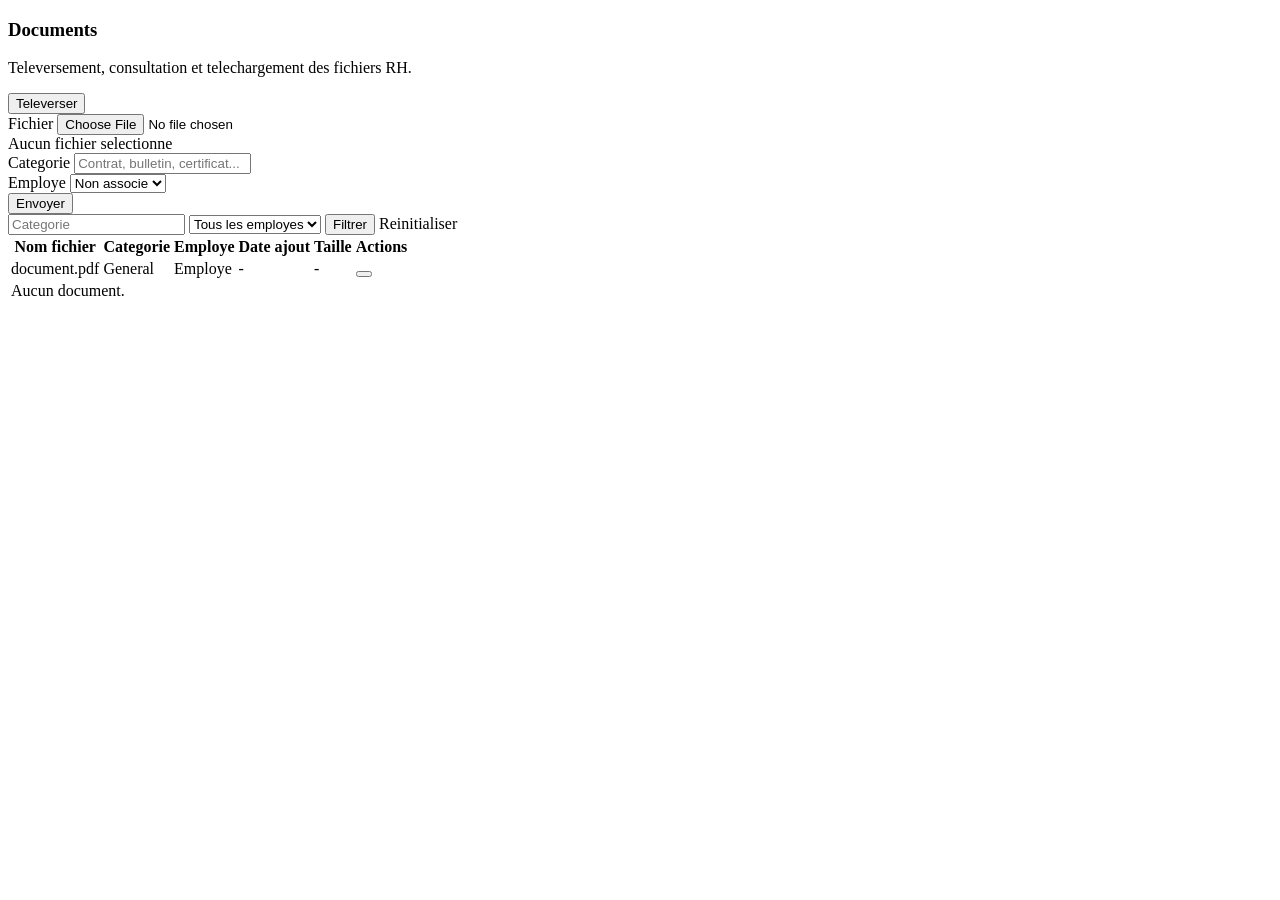
<file: hr-platform/target/classes/templates/documents/list.html>
<!DOCTYPE html>
<html lang="fr"
      xmlns:th="http://www.thymeleaf.org"
      xmlns:sec="http://www.thymeleaf.org/extras/spring-security"
      th:replace="~{layout/base :: layout('Documents', ~{::section})}">
<body>
<section>
    <div class="panel mb-4">
        <div class="panel-header">
            <div>
                <h3>Documents</h3>
                <p class="mb-0">Televersement, consultation et telechargement des fichiers RH.</p>
            </div>
            <button class="btn btn-accent" type="button" data-bs-toggle="collapse" data-bs-target="#uploadPanel">
                <i class="bi bi-upload me-2"></i>Televerser
            </button>
        </div>

        <div class="collapse" id="uploadPanel">
            <form th:action="@{/documents/televerser}" method="post" enctype="multipart/form-data" class="row g-3 pt-2">
                <input type="hidden" th:name="${_csrf.parameterName}" th:value="${_csrf.token}">
                <div class="col-md-4 file-field">
                    <label class="form-label">Fichier</label>
                    <input type="file" name="file" class="form-control" required>
                    <div class="form-text selected-file">Aucun fichier selectionne</div>
                </div>
                <div class="col-md-3">
                    <label class="form-label">Categorie</label>
                    <input type="text" name="categorie" class="form-control" placeholder="Contrat, bulletin, certificat...">
                </div>
                <div class="col-md-3" sec:authorize="hasAnyRole('ADMIN','RESPONSABLE_RH')">
                    <label class="form-label">Employe</label>
                    <select name="employeId" class="form-select">
                        <option value="">Non associe</option>
                        <option th:each="employe : ${employes}" th:value="${employe.id}" th:text="${employe.nomComplet}">Employe</option>
                    </select>
                </div>
                <div class="col-md-2 d-flex align-items-end">
                    <button type="submit" class="btn btn-accent w-100">Envoyer</button>
                </div>
            </form>
        </div>
    </div>

    <div class="panel">
        <form th:action="@{/documents}" method="get" class="filter-row">
            <input type="text" name="categorie" class="form-control" th:value="${categorieFiltre}" placeholder="Categorie" style="max-width: 240px;">
            <select name="employeId" class="form-select" style="max-width: 260px;">
                <option value="">Tous les employes</option>
                <option th:each="employe : ${employes}"
                        th:value="${employe.id}"
                        th:selected="${employeFiltre != null and employeFiltre == employe.id}"
                        th:text="${employe.nomComplet}">Employe</option>
            </select>
            <button class="btn btn-outline-primary" type="submit">Filtrer</button>
            <a th:href="@{/documents}" class="btn btn-light">Reinitialiser</a>
        </form>

        <div class="table-responsive">
            <table class="table align-middle">
                <thead>
                <tr>
                    <th>Nom fichier</th>
                    <th>Categorie</th>
                    <th>Employe</th>
                    <th>Date ajout</th>
                    <th>Taille</th>
                    <th class="text-end">Actions</th>
                </tr>
                </thead>
                <tbody>
                <tr th:each="document : ${documents}">
                    <td class="fw-bold" th:text="${document.nomOriginal}">document.pdf</td>
                    <td th:text="${document.categorie ?: 'General'}">General</td>
                    <td th:text="${document.employe != null ? document.employe.nomComplet : '-'}">Employe</td>
                    <td th:text="${document.dateAjout ?: '-'}">-</td>
                    <td th:text="${document.taille != null ? document.taille + ' octets' : '-'}">-</td>
                    <td class="text-end">
                        <div class="d-inline-flex gap-1">
                            <a th:href="@{/documents/{id}/telecharger(id=${document.id})}" class="btn btn-sm btn-outline-primary btn-compact">
                                <i class="bi bi-download"></i>
                            </a>
                            <form th:action="@{/documents/{id}/supprimer(id=${document.id})}" method="post" class="confirm-delete">
                                <input type="hidden" th:name="${_csrf.parameterName}" th:value="${_csrf.token}">
                                <button type="submit" class="btn btn-sm btn-outline-danger btn-compact">
                                    <i class="bi bi-trash"></i>
                                </button>
                            </form>
                        </div>
                    </td>
                </tr>
                <tr th:if="${#lists.isEmpty(documents)}">
                    <td colspan="6" class="empty-state">Aucun document.</td>
                </tr>
                </tbody>
            </table>
        </div>
    </div>
</section>
</body>
</html>
</file>
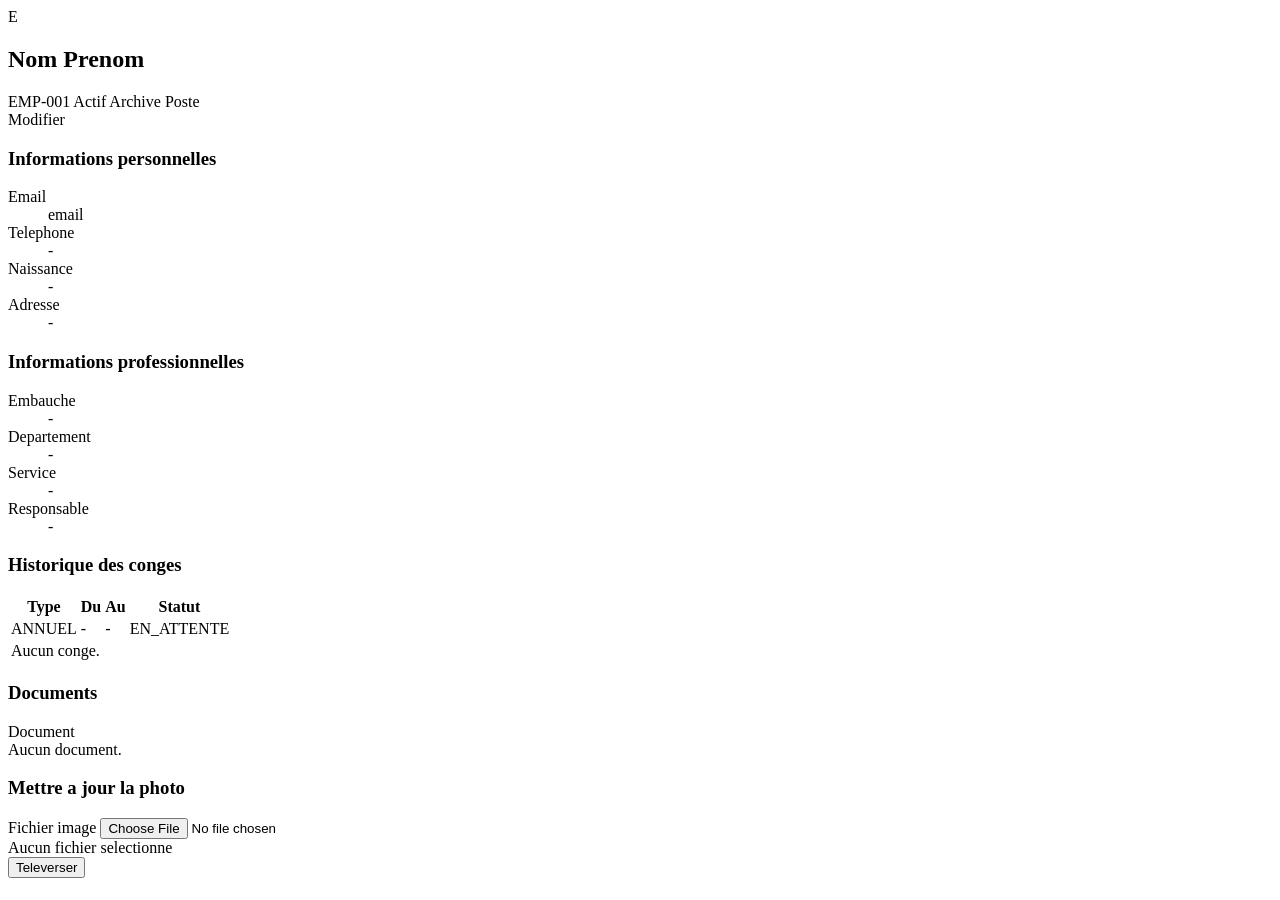
<file: hr-platform/target/classes/templates/employes/detail.html>
<!DOCTYPE html>
<html lang="fr"
      xmlns:th="http://www.thymeleaf.org"
      xmlns:sec="http://www.thymeleaf.org/extras/spring-security"
      th:replace="~{layout/base :: layout('Detail employe', ~{::section})}">
<body>
<section>
    <div class="profile-card mb-4">
        <div class="d-flex flex-wrap align-items-center gap-3">
            <div class="profile-avatar" th:text="${#strings.substring(employe.prenom,0,1)}">E</div>
            <div class="flex-grow-1">
                <h2 class="mb-1" th:text="${employe.nomComplet}">Nom Prenom</h2>
                <div class="d-flex flex-wrap gap-2">
                    <span class="badge text-bg-primary" th:text="${employe.matricule}">EMP-001</span>
                    <span class="badge text-bg-success" th:if="${employe.actif}">Actif</span>
                    <span class="badge text-bg-secondary" th:unless="${employe.actif}">Archive</span>
                    <span class="badge text-bg-light" th:text="${employe.poste != null ? employe.poste.libelle : 'Poste non renseigne'}">Poste</span>
                </div>
            </div>
            <div class="d-flex gap-2" sec:authorize="hasAnyRole('ADMIN','RESPONSABLE_RH')">
                <a th:href="@{/employes/{id}/modifier(id=${employe.id})}" class="btn btn-outline-primary">
                    <i class="bi bi-pencil me-2"></i>Modifier
                </a>
            </div>
        </div>
    </div>

    <div class="row g-4">
        <div class="col-lg-6">
            <div class="panel h-100">
                <div class="panel-header"><h3>Informations personnelles</h3></div>
                <dl class="row mb-0">
                    <dt class="col-sm-4">Email</dt><dd class="col-sm-8" th:text="${employe.email}">email</dd>
                    <dt class="col-sm-4">Telephone</dt><dd class="col-sm-8" th:text="${employe.telephone ?: '-'}">-</dd>
                    <dt class="col-sm-4">Naissance</dt><dd class="col-sm-8" th:text="${employe.dateNaissance ?: '-'}">-</dd>
                    <dt class="col-sm-4">Adresse</dt><dd class="col-sm-8" th:text="${employe.adresse ?: '-'}">-</dd>
                </dl>
            </div>
        </div>
        <div class="col-lg-6">
            <div class="panel h-100">
                <div class="panel-header"><h3>Informations professionnelles</h3></div>
                <dl class="row mb-0">
                    <dt class="col-sm-4">Embauche</dt><dd class="col-sm-8" th:text="${employe.dateEmbauche ?: '-'}">-</dd>
                    <dt class="col-sm-4">Departement</dt><dd class="col-sm-8" th:text="${employe.departement != null ? employe.departement.libelle : '-'}">-</dd>
                    <dt class="col-sm-4">Service</dt><dd class="col-sm-8" th:text="${employe.service != null ? employe.service.libelle : '-'}">-</dd>
                    <dt class="col-sm-4">Responsable</dt><dd class="col-sm-8" th:text="${employe.responsable != null ? employe.responsable.nomComplet : '-'}">-</dd>
                </dl>
            </div>
        </div>
    </div>

    <div class="row g-4 mt-1">
        <div class="col-lg-7">
            <div class="panel">
                <div class="panel-header"><h3>Historique des conges</h3></div>
                <div class="table-responsive">
                    <table class="table align-middle">
                        <thead>
                        <tr><th>Type</th><th>Du</th><th>Au</th><th>Statut</th></tr>
                        </thead>
                        <tbody>
                        <tr th:each="conge : ${conges}">
                            <td th:text="${conge.type}">ANNUEL</td>
                            <td th:text="${conge.dateDebut}">-</td>
                            <td th:text="${conge.dateFin}">-</td>
                            <td><span th:class="'status-badge status-' + ${conge.statut}" th:text="${conge.statut}">EN_ATTENTE</span></td>
                        </tr>
                        <tr th:if="${#lists.isEmpty(conges)}"><td colspan="4" class="empty-state">Aucun conge.</td></tr>
                        </tbody>
                    </table>
                </div>
            </div>
        </div>
        <div class="col-lg-5">
            <div class="panel">
                <div class="panel-header"><h3>Documents</h3></div>
                <div class="list-group list-group-flush">
                    <a th:each="document : ${documents}"
                       th:href="@{/documents/{id}/telecharger(id=${document.id})}"
                       class="list-group-item list-group-item-action d-flex justify-content-between align-items-center">
                        <span th:text="${document.nomOriginal}">Document</span>
                        <i class="bi bi-download"></i>
                    </a>
                    <div th:if="${#lists.isEmpty(documents)}" class="empty-state">Aucun document.</div>
                </div>
            </div>
        </div>
    </div>

    <div class="panel mt-4" sec:authorize="hasAnyRole('ADMIN','RESPONSABLE_RH')">
        <div class="panel-header"><h3>Mettre a jour la photo</h3></div>
        <form th:action="@{/employes/{id}/photo(id=${employe.id})}" method="post" enctype="multipart/form-data" class="row g-3 align-items-end">
            <input type="hidden" th:name="${_csrf.parameterName}" th:value="${_csrf.token}">
            <div class="col-md-8 file-field">
                <label class="form-label">Fichier image</label>
                <input type="file" name="photoFile" class="form-control" accept="image/*" required>
                <div class="form-text selected-file">Aucun fichier selectionne</div>
            </div>
            <div class="col-md-4">
                <button class="btn btn-accent w-100" type="submit">Televerser</button>
            </div>
        </form>
    </div>
</section>
</body>
</html>
</file>
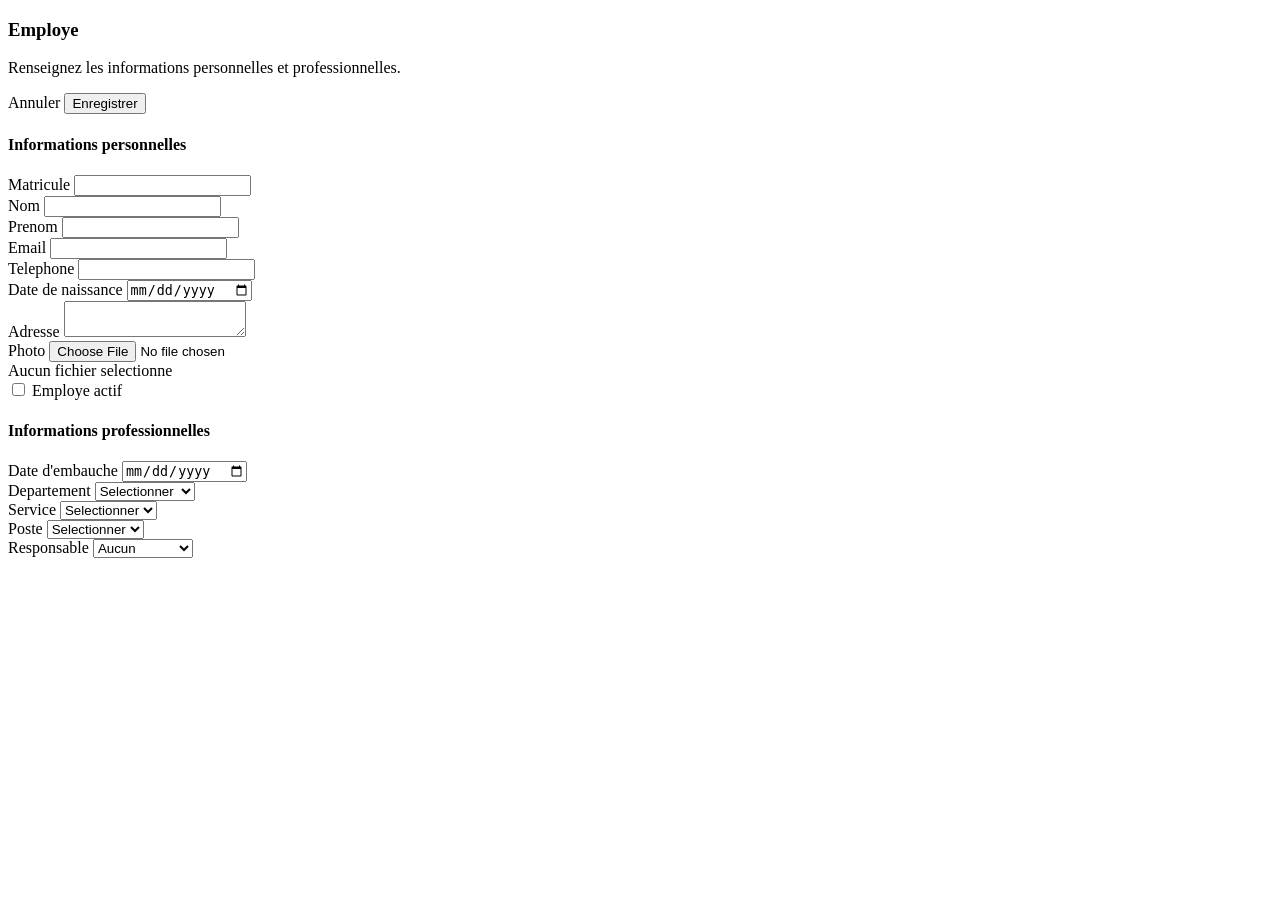
<file: hr-platform/target/classes/templates/employes/form.html>
<!DOCTYPE html>
<html lang="fr"
      xmlns:th="http://www.thymeleaf.org"
      th:replace="~{layout/base :: layout('Fiche employe', ~{::section})}">
<body>
<section>
    <form th:action="@{/employes/sauvegarder}" th:object="${employe}" method="post" enctype="multipart/form-data">
        <input type="hidden" th:name="${_csrf.parameterName}" th:value="${_csrf.token}">
        <input type="hidden" th:field="*{id}">

        <div class="form-panel">
            <div class="panel-header">
                <div>
                    <h3 th:text="${employe.id == null ? 'Nouvel employe' : 'Modifier employe'}">Employe</h3>
                    <p class="mb-0">Renseignez les informations personnelles et professionnelles.</p>
                </div>
                <div class="d-flex gap-2">
                    <a th:href="@{/employes}" class="btn btn-light">Annuler</a>
                    <button type="submit" class="btn btn-accent">
                        <i class="bi bi-save me-2"></i>Enregistrer
                    </button>
                </div>
            </div>
        </div>

        <div class="form-panel">
            <h4 class="form-section-title mb-3">Informations personnelles</h4>
            <div class="row g-3">
                <div class="col-md-4">
                    <label class="form-label">Matricule</label>
                    <input type="text" class="form-control" th:field="*{matricule}" required>
                    <div class="text-danger small" th:if="${#fields.hasErrors('matricule')}" th:errors="*{matricule}"></div>
                </div>
                <div class="col-md-4">
                    <label class="form-label">Nom</label>
                    <input type="text" class="form-control" th:field="*{nom}" required>
                    <div class="text-danger small" th:if="${#fields.hasErrors('nom')}" th:errors="*{nom}"></div>
                </div>
                <div class="col-md-4">
                    <label class="form-label">Prenom</label>
                    <input type="text" class="form-control" th:field="*{prenom}" required>
                    <div class="text-danger small" th:if="${#fields.hasErrors('prenom')}" th:errors="*{prenom}"></div>
                </div>
                <div class="col-md-4">
                    <label class="form-label">Email</label>
                    <input type="email" class="form-control" th:field="*{email}" required>
                    <div class="text-danger small" th:if="${#fields.hasErrors('email')}" th:errors="*{email}"></div>
                </div>
                <div class="col-md-4">
                    <label class="form-label">Telephone</label>
                    <input type="text" class="form-control" th:field="*{telephone}">
                </div>
                <div class="col-md-4">
                    <label class="form-label">Date de naissance</label>
                    <input type="date" class="form-control" th:field="*{dateNaissance}">
                </div>
                <div class="col-12">
                    <label class="form-label">Adresse</label>
                    <textarea class="form-control" rows="2" th:field="*{adresse}"></textarea>
                </div>
                <div class="col-md-6 file-field">
                    <label class="form-label">Photo</label>
                    <input type="file" class="form-control" name="photoFile" accept="image/*">
                    <div class="form-text selected-file">Aucun fichier selectionne</div>
                </div>
                <div class="col-md-6 d-flex align-items-end">
                    <div class="form-check">
                        <input class="form-check-input" type="checkbox" th:field="*{actif}">
                        <label class="form-check-label">Employe actif</label>
                    </div>
                </div>
            </div>
        </div>

        <div class="form-panel">
            <h4 class="form-section-title mb-3">Informations professionnelles</h4>
            <div class="row g-3">
                <div class="col-md-4">
                    <label class="form-label">Date d'embauche</label>
                    <input type="date" class="form-control" th:field="*{dateEmbauche}" required>
                    <div class="text-danger small" th:if="${#fields.hasErrors('dateEmbauche')}" th:errors="*{dateEmbauche}"></div>
                </div>
                <div class="col-md-4">
                    <label class="form-label">Departement</label>
                    <select class="form-select" th:field="*{departement.id}">
                        <option value="">Selectionner</option>
                        <option th:each="departement : ${departements}" th:value="${departement.id}" th:text="${departement.libelle}">Departement</option>
                    </select>
                </div>
                <div class="col-md-4">
                    <label class="form-label">Service</label>
                    <select class="form-select" th:field="*{service.id}">
                        <option value="">Selectionner</option>
                        <option th:each="service : ${services}" th:value="${service.id}" th:text="${service.libelle}">Service</option>
                    </select>
                </div>
                <div class="col-md-4">
                    <label class="form-label">Poste</label>
                    <select class="form-select" th:field="*{poste.id}">
                        <option value="">Selectionner</option>
                        <option th:each="poste : ${postes}" th:value="${poste.id}" th:text="${poste.libelle}">Poste</option>
                    </select>
                </div>
                <div class="col-md-4">
                    <label class="form-label">Responsable</label>
                    <select class="form-select" th:field="*{responsable.id}">
                        <option value="">Aucun</option>
                        <option th:each="responsable : ${responsables}"
                                th:if="${employe.id == null or responsable.id != employe.id}"
                                th:value="${responsable.id}"
                                th:text="${responsable.nomComplet}">Responsable</option>
                    </select>
                </div>
            </div>
        </div>
    </form>
</section>
</body>
</html>
</file>
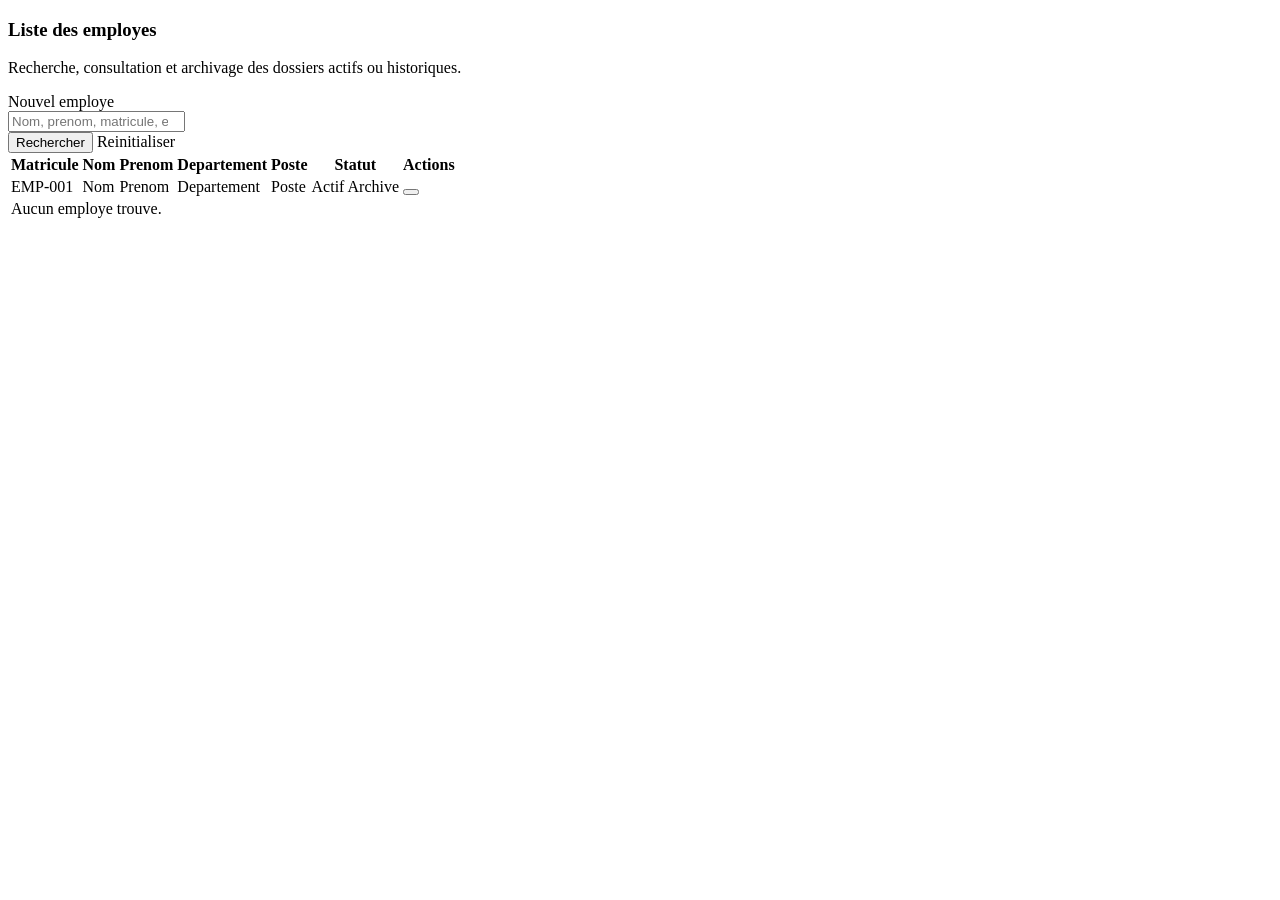
<file: hr-platform/target/classes/templates/employes/list.html>
<!DOCTYPE html>
<html lang="fr"
      xmlns:th="http://www.thymeleaf.org"
      xmlns:sec="http://www.thymeleaf.org/extras/spring-security"
      th:replace="~{layout/base :: layout('Employes', ~{::section})}">
<body>
<section>
    <div class="panel">
        <div class="panel-header">
            <div>
                <h3>Liste des employes</h3>
                <p class="mb-0">Recherche, consultation et archivage des dossiers actifs ou historiques.</p>
            </div>
            <a th:href="@{/employes/nouveau}" class="btn btn-accent" sec:authorize="hasAnyRole('ADMIN','RESPONSABLE_RH')">
                <i class="bi bi-plus-lg me-2"></i>Nouvel employe
            </a>
        </div>

        <form th:action="@{/employes}" method="get" class="search-row">
            <div class="input-group" style="max-width: 420px;">
                <span class="input-group-text"><i class="bi bi-search"></i></span>
                <input type="search" class="form-control" name="search" th:value="${search}" placeholder="Nom, prenom, matricule, email...">
            </div>
            <button type="submit" class="btn btn-outline-primary">Rechercher</button>
            <a th:href="@{/employes}" class="btn btn-light">Reinitialiser</a>
        </form>

        <div class="table-responsive">
            <table class="table align-middle">
                <thead>
                <tr>
                    <th>Matricule</th>
                    <th>Nom</th>
                    <th>Prenom</th>
                    <th>Departement</th>
                    <th>Poste</th>
                    <th>Statut</th>
                    <th class="text-end">Actions</th>
                </tr>
                </thead>
                <tbody>
                <tr th:each="employe : ${employes}">
                    <td class="fw-bold" th:text="${employe.matricule}">EMP-001</td>
                    <td th:text="${employe.nom}">Nom</td>
                    <td th:text="${employe.prenom}">Prenom</td>
                    <td th:text="${employe.departement != null ? employe.departement.libelle : '-'}">Departement</td>
                    <td th:text="${employe.poste != null ? employe.poste.libelle : '-'}">Poste</td>
                    <td>
                        <span th:if="${employe.actif}" class="badge text-bg-success">Actif</span>
                        <span th:unless="${employe.actif}" class="badge text-bg-secondary">Archive</span>
                    </td>
                    <td class="text-end">
                        <div class="d-inline-flex gap-1">
                            <a th:href="@{/employes/{id}(id=${employe.id})}" class="btn btn-sm btn-light btn-compact" title="Voir">
                                <i class="bi bi-eye"></i>
                            </a>
                            <a th:href="@{/employes/{id}/modifier(id=${employe.id})}" class="btn btn-sm btn-outline-primary btn-compact" title="Modifier" sec:authorize="hasAnyRole('ADMIN','RESPONSABLE_RH')">
                                <i class="bi bi-pencil"></i>
                            </a>
                            <form th:action="@{/employes/{id}/archiver(id=${employe.id})}" method="post" class="confirm-archive" sec:authorize="hasAnyRole('ADMIN','RESPONSABLE_RH')">
                                <input type="hidden" th:name="${_csrf.parameterName}" th:value="${_csrf.token}">
                                <button type="submit" class="btn btn-sm btn-outline-danger btn-compact" title="Archiver" th:disabled="${!employe.actif}">
                                    <i class="bi bi-archive"></i>
                                </button>
                            </form>
                        </div>
                    </td>
                </tr>
                <tr th:if="${#lists.isEmpty(employes)}">
                    <td colspan="7" class="empty-state">Aucun employe trouve.</td>
                </tr>
                </tbody>
            </table>
        </div>
    </div>
</section>
</body>
</html>
</file>
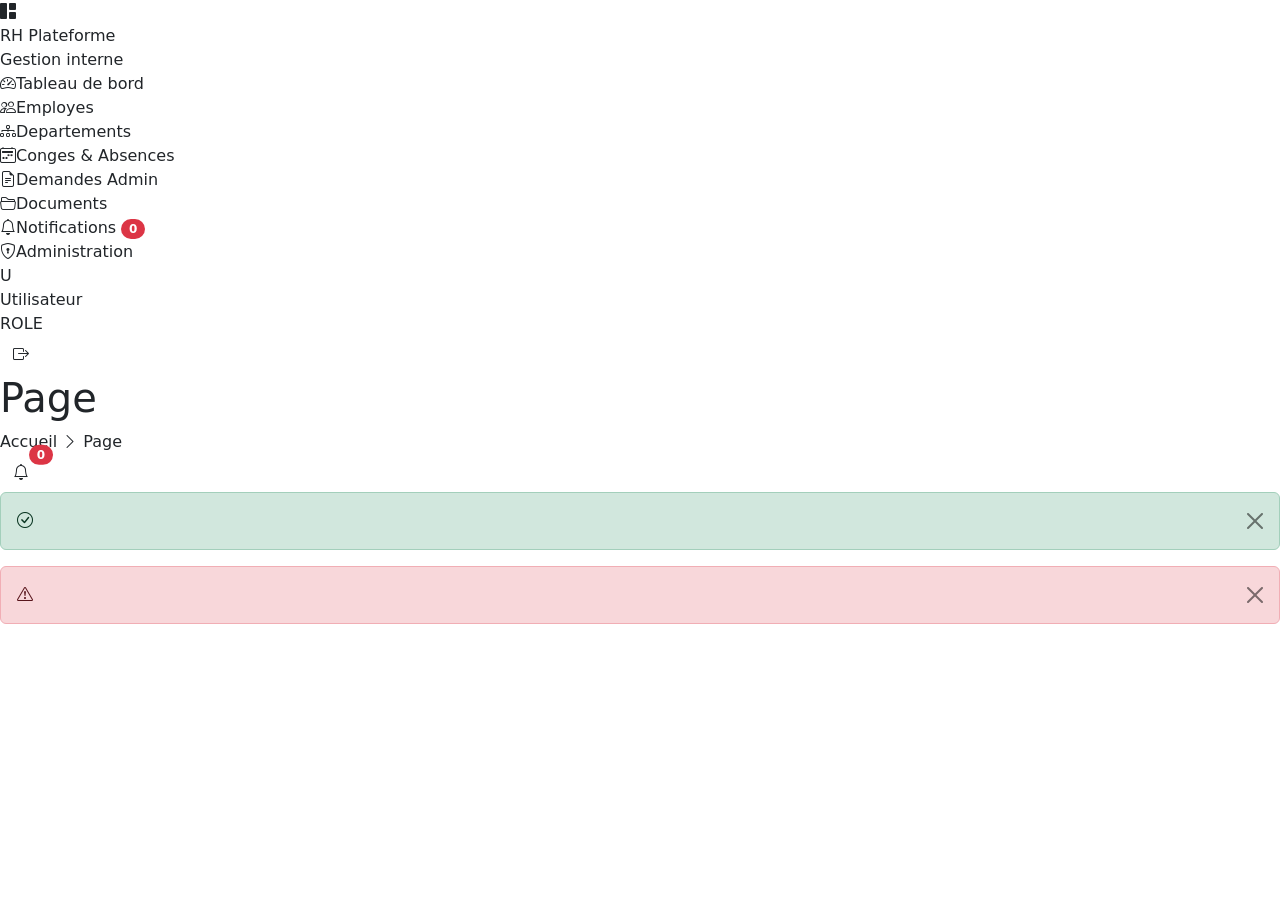
<file: hr-platform/target/classes/templates/layout/base.html>
<!DOCTYPE html>
<html lang="fr"
      xmlns:th="http://www.thymeleaf.org"
      xmlns:sec="http://www.thymeleaf.org/extras/spring-security"
      th:fragment="layout(pageTitle, content)">
<head>
    <meta charset="UTF-8">
    <meta name="viewport" content="width=device-width, initial-scale=1">
    <title th:text="${pageTitle} + ' - RH Plateforme'">RH Plateforme</title>
    <link rel="preconnect" href="https://fonts.googleapis.com">
    <link rel="preconnect" href="https://fonts.gstatic.com" crossorigin>
    <link href="https://fonts.googleapis.com/css2?family=Nunito:wght@400;600;700;800&display=swap" rel="stylesheet">
    <link href="https://cdn.jsdelivr.net/npm/bootstrap@5.3.3/dist/css/bootstrap.min.css" rel="stylesheet">
    <link href="https://cdn.jsdelivr.net/npm/bootstrap-icons@1.11.3/font/bootstrap-icons.css" rel="stylesheet">
    <link rel="icon" type="image/svg+xml" th:href="@{/favicon.svg}">
    <link rel="stylesheet" th:href="@{/css/main.css}">
</head>
<body>
<aside id="sidebar">
    <div class="sidebar-brand">
        <div class="brand-mark"><i class="bi bi-grid-1x2-fill"></i></div>
        <div>
            <div class="brand-title">RH Plateforme</div>
            <div class="brand-subtitle">Gestion interne</div>
        </div>
    </div>

    <nav class="sidebar-nav">
        <a th:href="@{/dashboard}" class="nav-link" data-route="/dashboard">
            <i class="bi bi-speedometer2"></i><span>Tableau de bord</span>
        </a>
        <a th:href="@{/employes}" class="nav-link" data-route="/employes" sec:authorize="!hasRole('EMPLOYE')">
            <i class="bi bi-people"></i><span>Employes</span>
        </a>
        <a th:href="@{/departements}" class="nav-link" data-route="/departements" sec:authorize="hasAnyRole('ADMIN','RESPONSABLE_RH')">
            <i class="bi bi-diagram-3"></i><span>Departements</span>
        </a>
        <a th:href="@{/conges}" class="nav-link" data-route="/conges">
            <i class="bi bi-calendar2-week"></i><span>Conges & Absences</span>
        </a>
        <a th:href="@{/demandes}" class="nav-link" data-route="/demandes">
            <i class="bi bi-file-earmark-text"></i><span>Demandes Admin</span>
        </a>
        <a th:href="@{/documents}" class="nav-link" data-route="/documents">
            <i class="bi bi-folder2-open"></i><span>Documents</span>
        </a>
        <a th:href="@{/notifications}" class="nav-link nav-link-with-badge" data-route="/notifications">
            <i class="bi bi-bell"></i><span>Notifications</span>
            <span th:if="${notificationsNonLues != null and notificationsNonLues > 0}"
                  class="badge rounded-pill bg-danger ms-auto"
                  th:text="${notificationsNonLues}">0</span>
        </a>
        <a th:href="@{/admin}" class="nav-link" data-route="/admin" sec:authorize="hasRole('ADMIN')">
            <i class="bi bi-shield-lock"></i><span>Administration</span>
        </a>
    </nav>

    <div class="sidebar-user">
        <div class="user-avatar">
            <span th:text="${utilisateurConnecte != null and utilisateurConnecte.employe != null ? #strings.substring(utilisateurConnecte.employe.prenom,0,1) : 'U'}">U</span>
        </div>
        <div class="user-meta">
            <div class="user-name"
                 th:text="${utilisateurConnecte != null and utilisateurConnecte.employe != null ? utilisateurConnecte.employe.nomComplet : 'Utilisateur'}">Utilisateur</div>
            <div class="user-role" th:text="${utilisateurConnecte != null ? utilisateurConnecte.role : ''}">ROLE</div>
        </div>
        <form th:action="@{/logout}" method="post" class="ms-auto">
            <input type="hidden" th:name="${_csrf.parameterName}" th:value="${_csrf.token}">
            <button type="submit" class="btn btn-logout" title="Se deconnecter">
                <i class="bi bi-box-arrow-right"></i>
            </button>
        </form>
    </div>
</aside>

<main id="main-content">
    <nav class="top-bar">
        <button class="btn icon-btn d-md-none" id="sidebarToggle" type="button" title="Menu">
            <i class="bi bi-list"></i>
        </button>
        <div>
            <h1 th:text="${pageTitle}">Page</h1>
            <div class="breadcrumb-line">
                <a th:href="@{/dashboard}">Accueil</a>
                <i class="bi bi-chevron-right"></i>
                <span th:text="${pageTitle}">Page</span>
            </div>
        </div>
        <div class="top-actions">
            <a th:href="@{/notifications}" class="btn icon-btn position-relative" title="Notifications">
                <i class="bi bi-bell"></i>
                <span th:if="${notificationsNonLues != null and notificationsNonLues > 0}"
                      class="position-absolute top-0 start-100 translate-middle badge rounded-pill bg-danger"
                      th:text="${notificationsNonLues}">0</span>
            </a>
        </div>
    </nav>

    <div class="content-wrapper">
        <div th:if="${successMessage}" class="alert alert-success alert-dismissible fade show flash-message" role="alert">
            <i class="bi bi-check-circle me-2"></i><span th:text="${successMessage}"></span>
            <button type="button" class="btn-close" data-bs-dismiss="alert" aria-label="Fermer"></button>
        </div>
        <div th:if="${errorMessage}" class="alert alert-danger alert-dismissible fade show flash-message" role="alert">
            <i class="bi bi-exclamation-triangle me-2"></i><span th:text="${errorMessage}"></span>
            <button type="button" class="btn-close" data-bs-dismiss="alert" aria-label="Fermer"></button>
        </div>
        <th:block th:replace="${content}"></th:block>
    </div>
</main>

<script src="https://cdn.jsdelivr.net/npm/bootstrap@5.3.3/dist/js/bootstrap.bundle.min.js"></script>
<script th:src="@{/js/main.js}"></script>
</body>
</html>
</file>
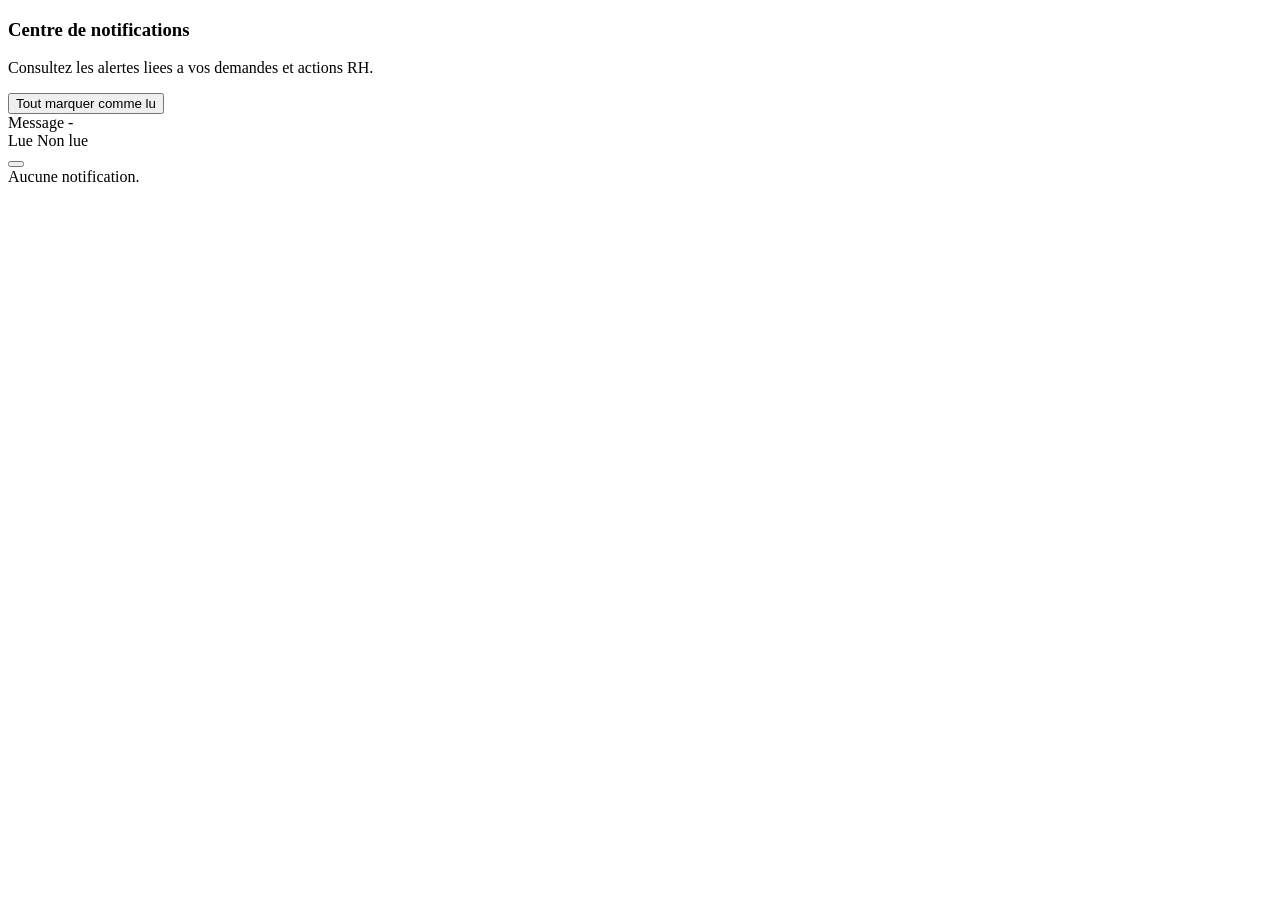
<file: hr-platform/target/classes/templates/notifications/list.html>
<!DOCTYPE html>
<html lang="fr"
      xmlns:th="http://www.thymeleaf.org"
      th:replace="~{layout/base :: layout('Notifications', ~{::section})}">
<body>
<section>
    <div class="panel">
        <div class="panel-header">
            <div>
                <h3>Centre de notifications</h3>
                <p class="mb-0">Consultez les alertes liees a vos demandes et actions RH.</p>
            </div>
            <form th:action="@{/notifications/lire-toutes}" method="post">
                <input type="hidden" th:name="${_csrf.parameterName}" th:value="${_csrf.token}">
                <button type="submit" class="btn btn-outline-primary">
                    <i class="bi bi-check2-all me-2"></i>Tout marquer comme lu
                </button>
            </form>
        </div>

        <div class="list-group notification-list">
            <div th:each="notification : ${notifications}"
                 th:class="${notification.lue ? 'list-group-item notification-item' : 'list-group-item notification-item unread'}">
                <div class="d-flex gap-3">
                    <div class="notification-icon">
                        <i class="bi" th:classappend="${notification.lue ? ' bi-bell' : ' bi-bell-fill'}"></i>
                    </div>
                    <div class="flex-grow-1">
                        <div class="d-flex flex-wrap justify-content-between gap-2">
                            <a th:href="${notification.lien ?: '#'}" class="fw-bold text-dark" th:text="${notification.message}">Message</a>
                            <span class="text-muted small" th:text="${notification.dateEnvoi ?: '-'}">-</span>
                        </div>
                        <div class="mt-2">
                            <span th:if="${notification.lue}" class="badge text-bg-light">Lue</span>
                            <span th:unless="${notification.lue}" class="badge text-bg-danger">Non lue</span>
                        </div>
                    </div>
                    <form th:if="${!notification.lue}" th:action="@{/notifications/{id}/lire(id=${notification.id})}" method="post">
                        <input type="hidden" th:name="${_csrf.parameterName}" th:value="${_csrf.token}">
                        <button class="btn btn-sm btn-outline-primary btn-compact" type="submit" title="Marquer comme lue">
                            <i class="bi bi-check-lg"></i>
                        </button>
                    </form>
                </div>
            </div>
            <div th:if="${#lists.isEmpty(notifications)}" class="empty-state">Aucune notification.</div>
        </div>
    </div>
</section>
</body>
</html>
</file>
